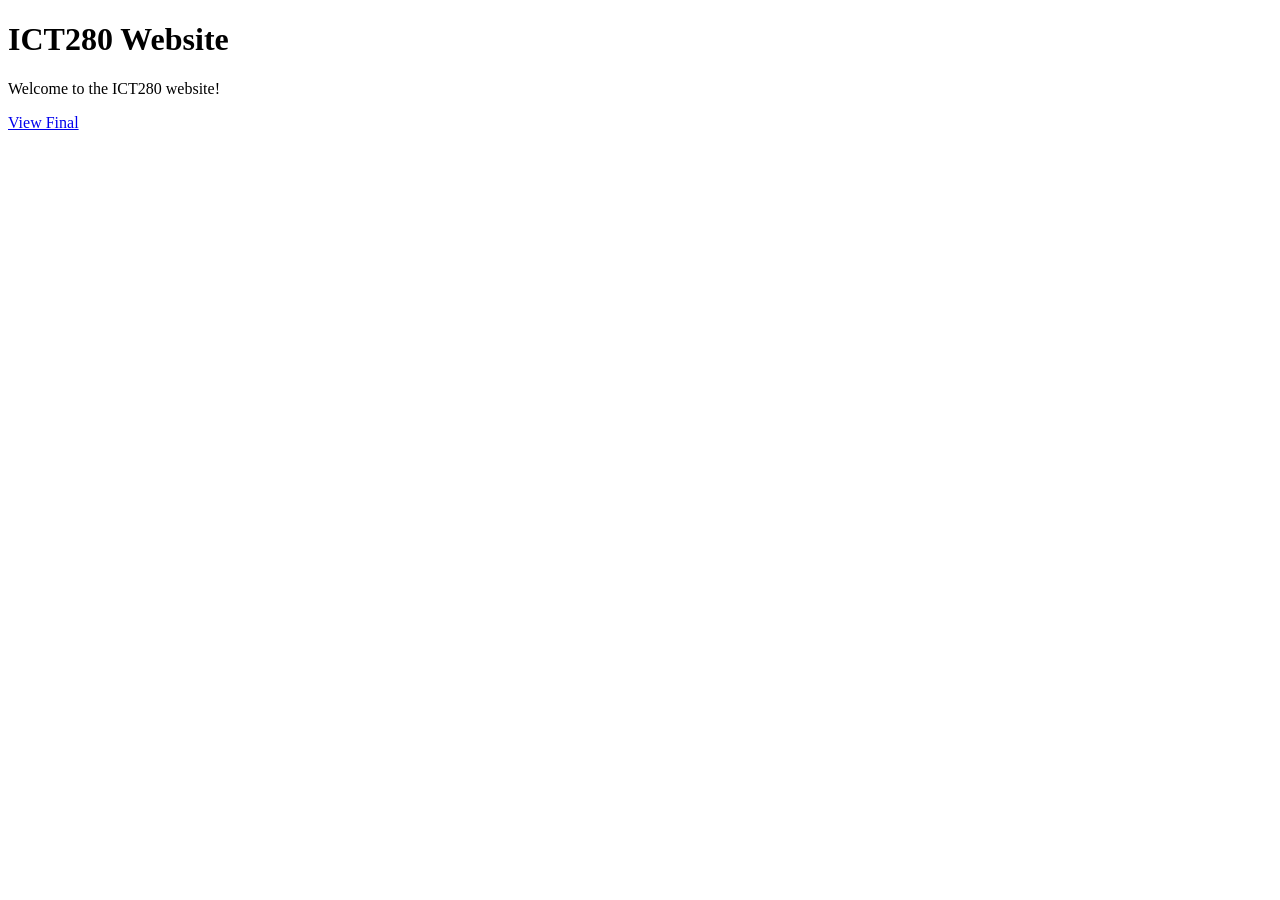
<file: index.html>
<!DOCTYPE html>

<html lang="en">
    <head>
        <title>ICT280 Home</title>
    </head>
    <body>
        <h1>ICT280 Website</h1>
        <p>Welcome to the ICT280 website!</p>
        <a href="html/Home.html">View Final</a><br>
    </body>
</html>
</file>
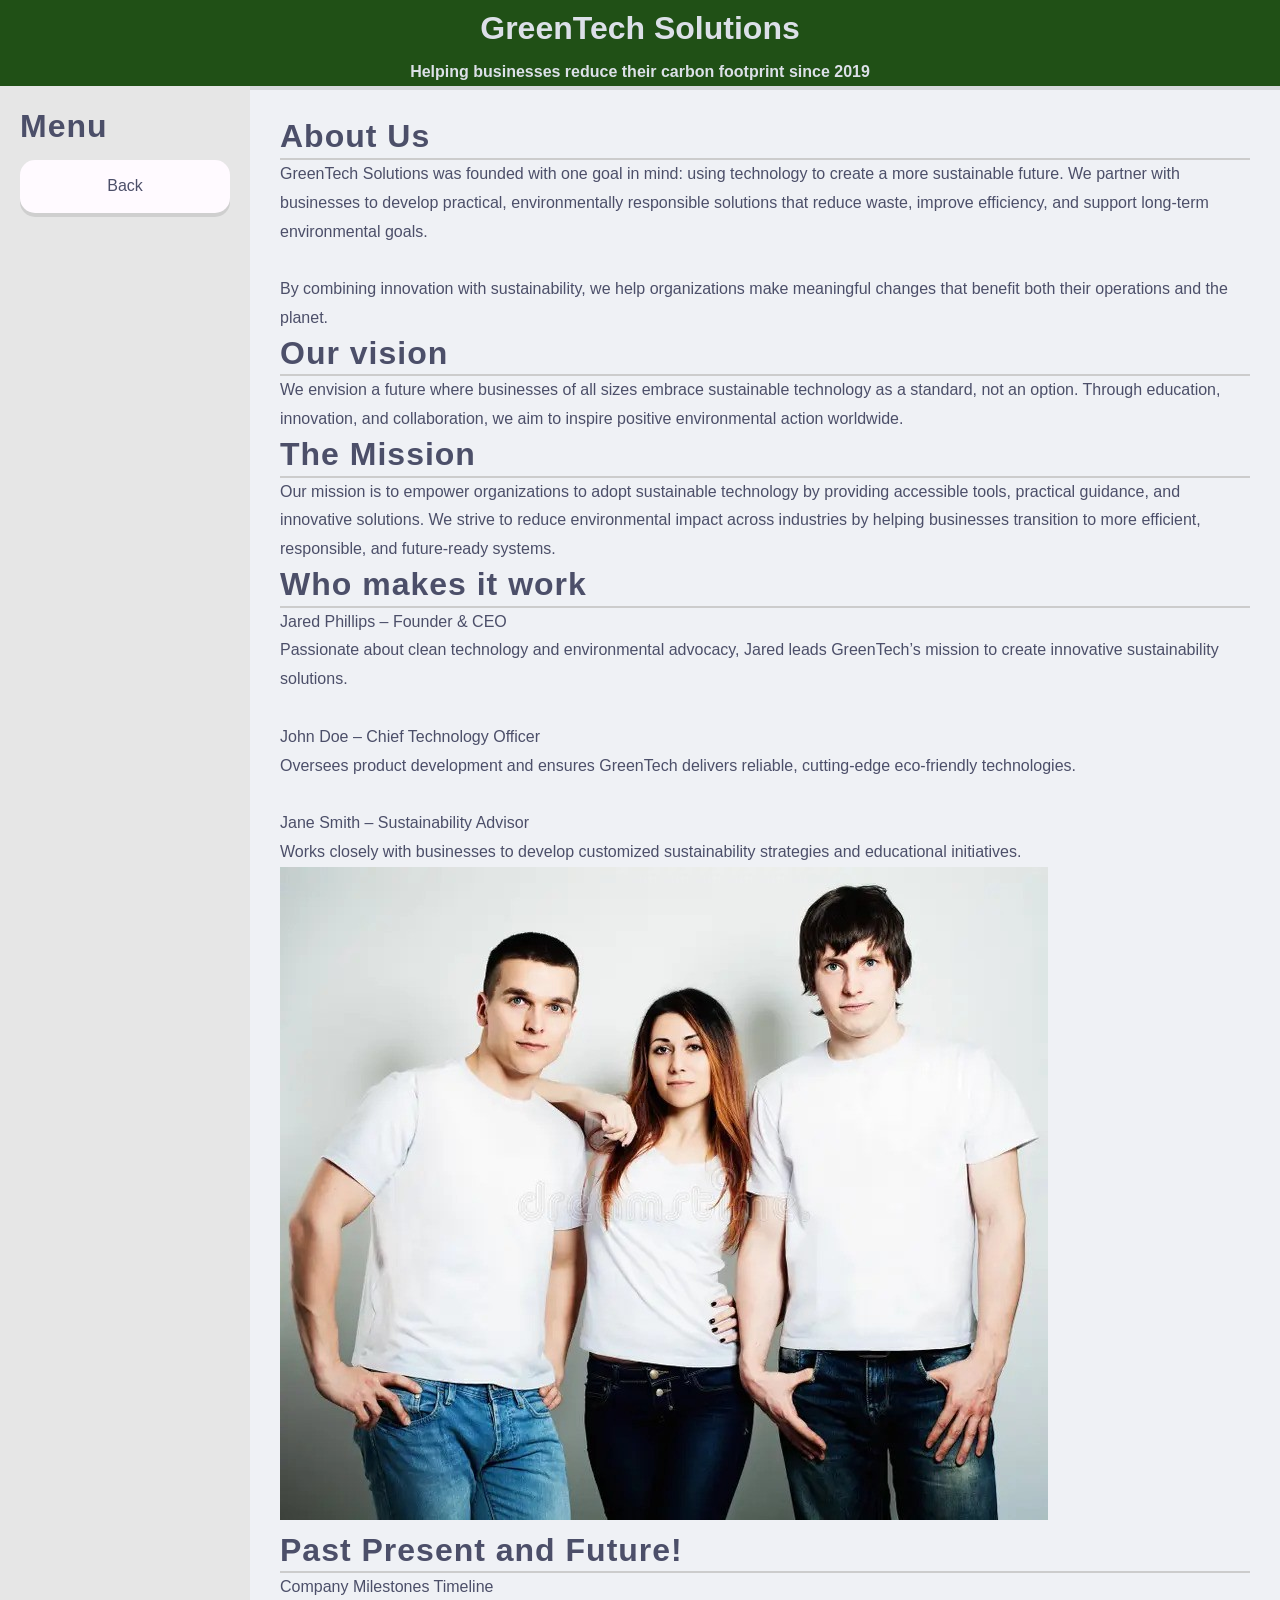
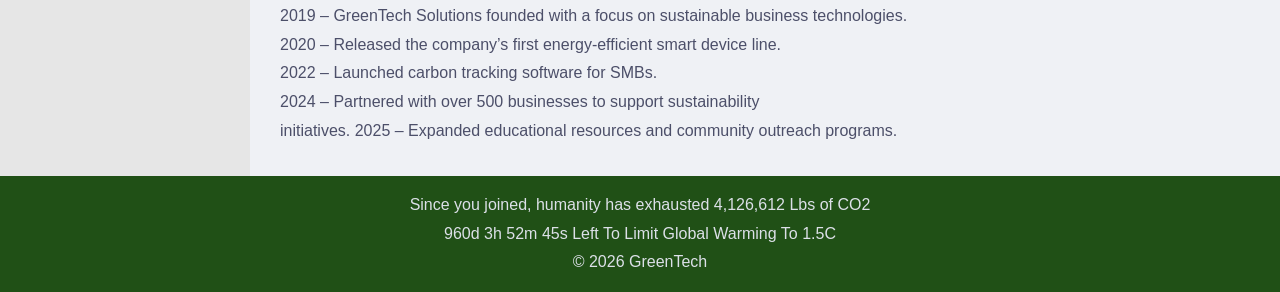
<file: html/AboutUs.html>
<!-- About Us Page:

    Share the company’s story, mission, and team.
    Include a timeline of achievements or milestones.
 -->
<!DOCTYPE html>
<html lang="en">
    <meta charset="utf-8">  
    <meta name="Author" content="Jared Phillips">
    <meta name="Date" content="05-13-2026">
    <meta name="Description" content="This is my final projects about us page made with HTML, CSS and javascript for the GreenTech Solutions client.">
<head>
    <meta name="viewport" content="width=device-width, initial-scale=1.0">
    <link rel="stylesheet" href="../css/styles.css">
    <title>Final</title>
</head>
<body>

  <header class="header">
    <h1>GreenTech Solutions</h1>
    <p>Helping businesses reduce their carbon footprint since 2019</p>
  </header>

  <div class="containerMain">

    <nav class="sidebarMain">
      <h2>Menu</h2> 

      <a href="Home.html">Back</a>
    </nav>

    <article class="articleMain">
      <h2 id="US">About Us</h2>

      <p>GreenTech Solutions was founded with one goal in mind: using technology to create a more sustainable future. We partner with businesses to develop practical, environmentally responsible solutions that reduce waste, improve efficiency, and support long-term environmental goals.<br/><br/>By combining innovation with sustainability, we help organizations make meaningful changes that benefit both their operations and the planet.</p>

      <h2 id="VISION">Our vision</h2>
      <p>We envision a future where businesses of all sizes embrace sustainable technology as a standard, not an option. Through education, innovation, and collaboration, we aim to inspire positive environmental action worldwide.</p>
      
      <h2 id="MISSION">The Mission</h2>
      <p>Our mission is to empower organizations to adopt sustainable technology by providing accessible tools, practical guidance, and innovative solutions. We strive to reduce environmental impact across industries by helping businesses transition to more efficient, responsible, and future-ready systems.</p>

      <h2 id="TEAM">Who makes it work</h2>
      <p>Jared Phillips – Founder & CEO</br>Passionate about clean technology and environmental advocacy, Jared leads GreenTech’s mission to create innovative sustainability solutions.</br></br>John Doe – Chief Technology Officer</br>Oversees product development and ensures GreenTech delivers reliable, cutting-edge eco-friendly technologies.</br></br>Jane Smith – Sustainability Advisor</br>Works closely with businesses to develop customized sustainability strategies and educational initiatives.</p>

      <img src="../images/ceocsacto.jpg" id="teamPhoto" alt="A picture with 3 people on the left, Jared Phillips the Chief Executive Officer , in the center Jane Smith the Chief Sustainability Advisor, on the right John Doe the Chief Technology Officer."></br>
      
      <h2 id="#TIMELINE">Past Present and Future!</h2>
      <p>
        Company Milestones Timeline</br>

        2019 – GreenTech Solutions founded with a focus on sustainable business technologies.</br>

        2020 – Released the company’s first energy-efficient smart device line.</br>

        2022 – Launched carbon tracking software for SMBs.</br>

        2024 – Partnered with over 500 businesses to support sustainability </br>initiatives.

        2025 – Expanded educational resources and community outreach programs.</br>
      </p>

    </article>

  </div>

  <footer>
    <div class="carbonTracker" id="carbonTracker"></div>
    <script src="../javascript/carbonTracker.js"></script>
    <div class="statusCountdown" id="statusCountdown">test</div>
    <script src="../javascript/countdown.js"></script>
    © 2026 GreenTech
  </footer>

</body>
</html>
</file>
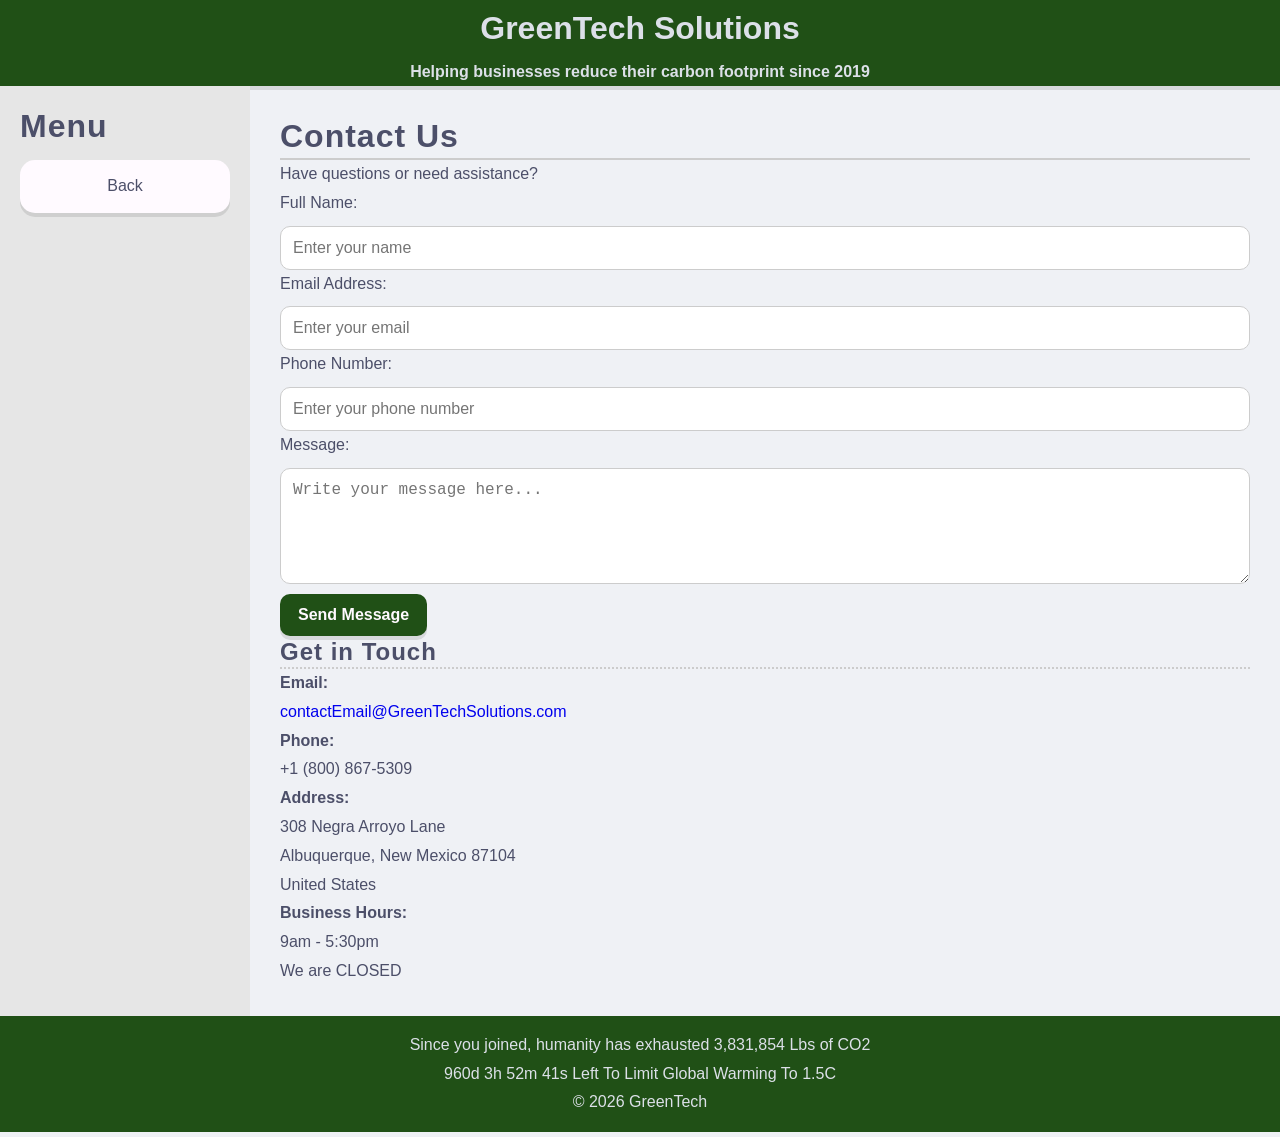
<file: html/Contact.html>
<!-- Contact Page:

    Include a contact form, company email, phone number, and physical address.
 -->
<!DOCTYPE html>
<html lang="en">
    <meta charset="utf-8">  
    <meta name="Author" content="Jared Phillips">
    <meta name="Date" content="05-13-2026">
    <meta name="Description" content="This is my final project contacts page made with HTML, CSS and javascript for the GreenTech Solutions client.">
<head>
    <meta name="viewport" content="width=device-width, initial-scale=1.0">
    <link rel="stylesheet" href="../css/styles.css">
    <title>Final</title>
</head>
<body>

  <header class="header">
    <h1>GreenTech Solutions</h1>
    <p>Helping businesses reduce their carbon footprint since 2019</p>
  </header>

  <div class="containerMain">

    <nav class="sidebarMain">
      <h2>Menu</h2> 

      <a href="Home.html">Back</a>
    </nav>

    <article class="articleMain">
      
    <section class="contactSection">
      <div class="container">
        <h2>Contact Us</h2>
        <p>
          Have questions or need assistance?
        </p>

        <div class="contactWrapper">
        <form class="contactForm" id="contactForm">
          
          <div class="formGroup">
            <label for="name">Full Name: </label>
            <input type="text" id="name" name="name" placeholder="Enter your name" required />
            <span class="error" id="nameError"></span><br/>

            <label for="email">Email Address: </label>
            <input type="email" id="email" name="email" placeholder="Enter your email" required />
            <span class="error" id="emailError"></span><br/>

            <label for="phone">Phone Number: </label>
            <input type="tel" id="phone" name="phone" placeholder="Enter your phone number" />
            <span class="error" id="phoneError"></span><br/>

            <label for="message">Message:</label>
            <textarea id="message" name="message" rows="5" cols="50" placeholder="Write your message here..." required
            ></textarea>
            <span class="error" id="messageError"></span><br/>
          </div>

          <button type="submit">Send Message</button>
        </form>

          <div class="contactInfo">
            <h3>Get in Touch</h3>

            <p>
              <strong>Email:</strong><br/>
              <a href="mailto:contactEmail@GreenTechSolutions.com">contactEmail@GreenTechSolutions.com</a>
            </p>

            <p>
              <strong>Phone:</strong><br/>
              +1 (800) 867-5309
            </p>

            <p>
              <strong>Address:</strong><br/>
              308 Negra Arroyo Lane<br/> 
              Albuquerque, New Mexico 87104<br/>
              United States
            </p>

            <p><strong>Business Hours:</strong><br/>
              9am - 5:30pm</p>
            <div id="status">Checking...</div>
            <script src="../javascript/openStatus.js"></script>

          </div>
        </div>
      </div>
    </section>
    <script src="../javascript/form.js"></script>

    </article>

  </div>

  <footer>
    <div class="carbonTracker" id="carbonTracker"></div>
    <script src="../javascript/carbonTracker.js"></script>
    <div class="statusCountdown" id="statusCountdown">test</div>
    <script src="../javascript/countdown.js"></script>
    © 2026 GreenTech
  </footer>

</body>
</html>
</file>
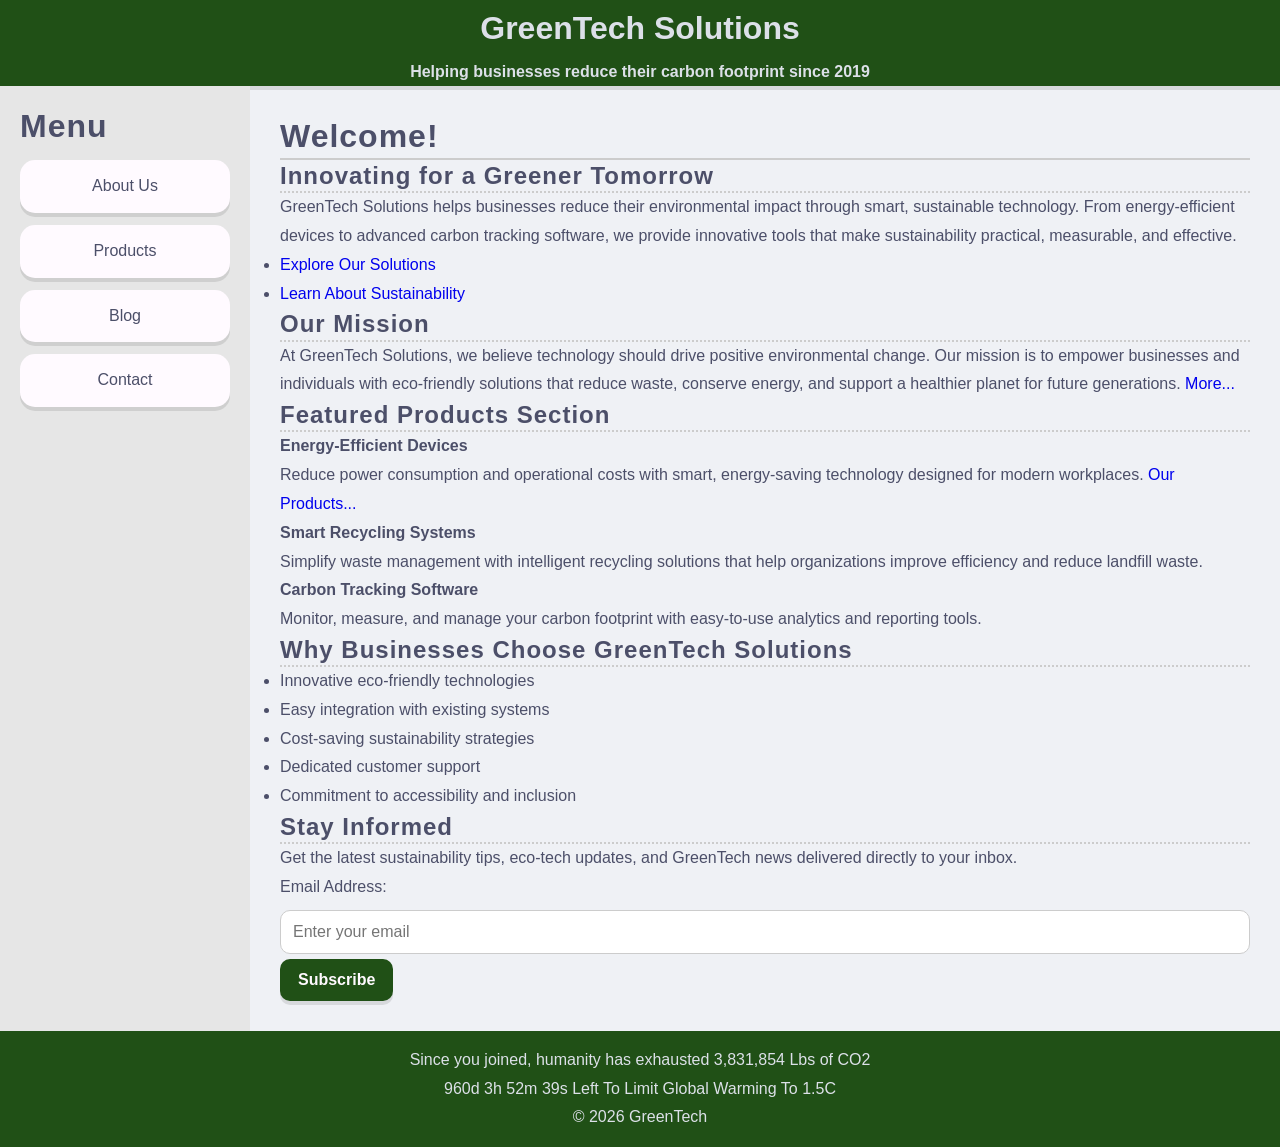
<file: html/Home.html>
<!-- Homepage:

    A visually appealing introduction to GreenTech Solutions.
    Highlight the company’s mission and key products/services.
 -->

<!DOCTYPE html>
<html lang="en">
    <meta charset="utf-8">  
    <meta name="Author" content="Jared Phillips">
    <meta name="Date" content="05-13-2026">
    <meta name="Description" content="This is my final project webpage made with HTML, CSS and javascript for the GreenTech Solutions client.">
<head>
    <meta name="viewport" content="width=device-width, initial-scale=1.0">
    <link rel="stylesheet" href="../css/styles.css">
    <title>Final</title>
</head>
<body>

  <header class="header">
    <h1>GreenTech Solutions</h1>
    <p>Helping businesses reduce their carbon footprint since 2019</p>
  </header>

  <div class="containerMain">

    <nav class="sidebarMain">
      <h2>Menu</h2> 

      <a href="AboutUs.html">About Us</a>
      <a href="Products.html">Products</a>
      <a href="Resources.html">Blog</a>
      <a href="Contact.html">Contact</a>
    </nav>

    <article class="articleMain">
      <h2>Welcome!</h2>

      <h3>Innovating for a Greener Tomorrow</h3> 
      <p>GreenTech Solutions helps businesses reduce their environmental impact through smart, sustainable technology. From energy-efficient devices to advanced carbon tracking software, we provide innovative tools that make sustainability practical, measurable, and effective.</p>
      <ul>
        <li><a href="Products.html">Explore Our Solutions</a></li>
        <li><a href="Resources.html">Learn About Sustainability</a></li>
      </ul>

      <h3>Our Mission</h3>
      <p>At GreenTech Solutions, we believe technology should drive positive environmental change. Our mission is to empower businesses and individuals with eco-friendly solutions that reduce waste, conserve energy, and support a healthier planet for future generations.<a href="AboutUs.html#US"> More...</a></p>
    
      <h3>Featured Products Section</h3>
      <h4>Energy-Efficient Devices</h4>
      <p>Reduce power consumption and operational costs with smart, energy-saving technology designed for modern workplaces.<a href="Products.html"> Our Products...</a></p>

      <h4>Smart Recycling Systems</h4>
      <p>Simplify waste management with intelligent recycling solutions that help organizations improve efficiency and reduce landfill waste.</p>

      <h4>Carbon Tracking Software</h4>
      <p>Monitor, measure, and manage your carbon footprint with easy-to-use analytics and reporting tools.</p>

      <h3>Why Businesses Choose GreenTech Solutions</h3>
      <ul>
        <li>Innovative eco-friendly technologies</li>
        <li>Easy integration with existing systems</li>
        <li>Cost-saving sustainability strategies</li>
        <li>Dedicated customer support</li>
        <li>Commitment to accessibility and inclusion</li>
      </ul>

      <h3>Stay Informed</h3>
      <p>Get the latest sustainability tips, eco-tech updates, and GreenTech news delivered directly to your inbox.</p>
      <label for="email">Email Address: </label>
      <form class="contactForm" id="contactForm">
        <input type="email" id="email" name="email" placeholder="Enter your email" required />
        <span class="error" id="emailError"></span><br/>
        <button type="submit" class="subscribeBtn">Subscribe</button>
      </form>
      <script src="../javascript/subscribe.js"></script>
    </article>

  </div>

  <footer>
    <div class="carbonTracker" id="carbonTracker"></div>
    <script src="../javascript/carbonTracker.js"></script>
    <div class="statusCountdown" id="statusCountdown">test</div>
    <script src="../javascript/countdown.js"></script>
    © 2026 GreenTech
  </footer>

</body>
</html>
</file>
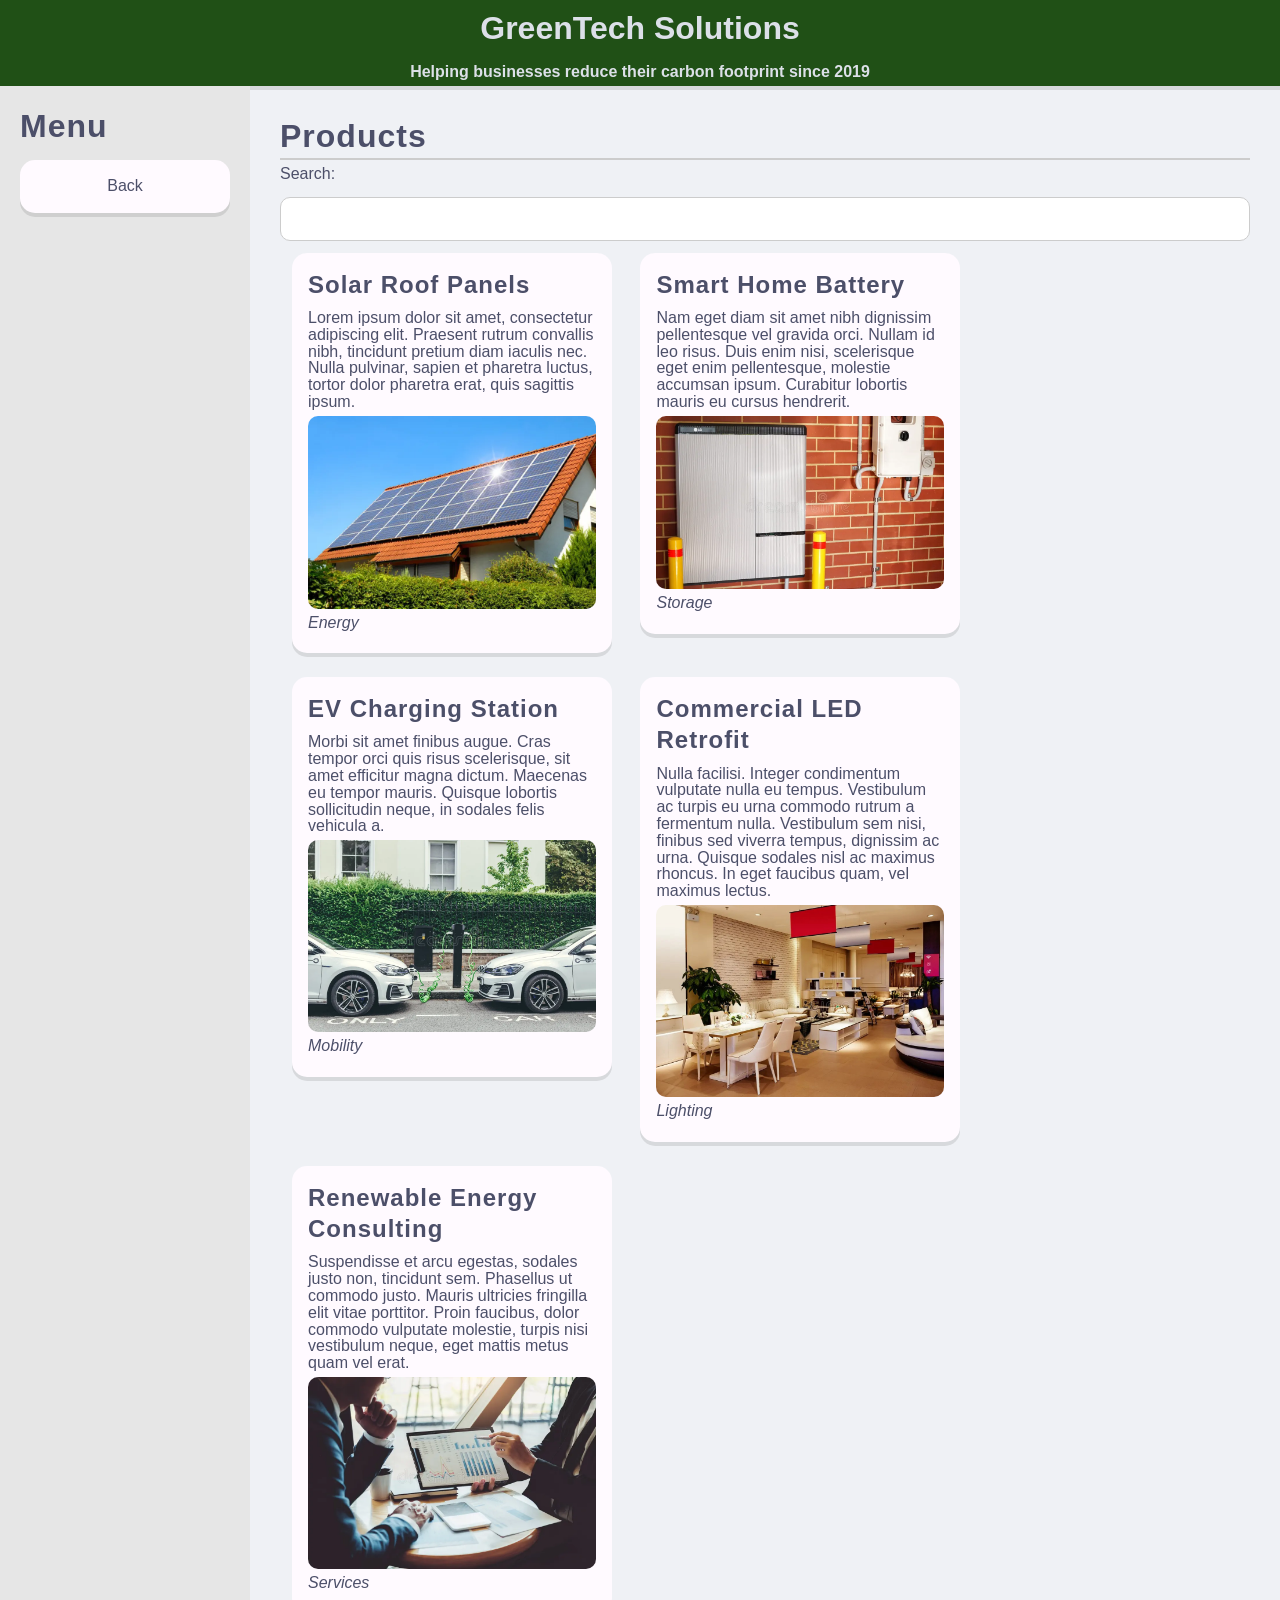
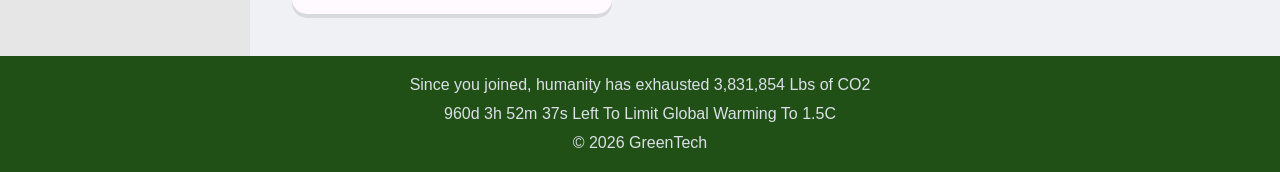
<file: html/Products.html>
<!-- Products/Services Page:

    Showcase GreenTech’s offerings with detailed descriptions and images.
    Include a filter or search feature for easy navigation.
 -->
<!DOCTYPE html>
<html lang="en">
    <meta charset="utf-8">  
    <meta name="Author" content="Jared Phillips">
    <meta name="Date" content="05-13-2026">
    <meta name="Description" content="This is my final project products page made with HTML, CSS and javascript for the GreenTech Solutions client.">
<head>
    <meta name="viewport" content="width=device-width, initial-scale=1.0">
    <link rel="stylesheet" href="../css/styles.css">
    <title>Final</title>
</head>
<body>

  <header class="header">
    <h1>GreenTech Solutions</h1>
    <p>Helping businesses reduce their carbon footprint since 2019</p>
  </header>

  <div class="containerMain">

    <nav class="sidebarMain">
      <h2>Menu</h2> 

      <a href="Home.html">Back</a>
    </nav>

    <article class="articleMain">
      <main>
        <h2>Products</h2>
        <label for="searchInput">Search:</label>
        <input type="text" id="searchInput"/>
        <div class="productList" id="productList"></div>
        <script src="../javascript/products.js"></script>
      </main>
    </article>

  </div>

  <footer>
    <div class="carbonTracker" id="carbonTracker"></div>
    <script src="../javascript/carbonTracker.js"></script>
    <div class="statusCountdown" id="statusCountdown">test</div>
    <script src="../javascript/countdown.js"></script>
    © 2026 GreenTech
  </footer>

</body>
</html>
</file>
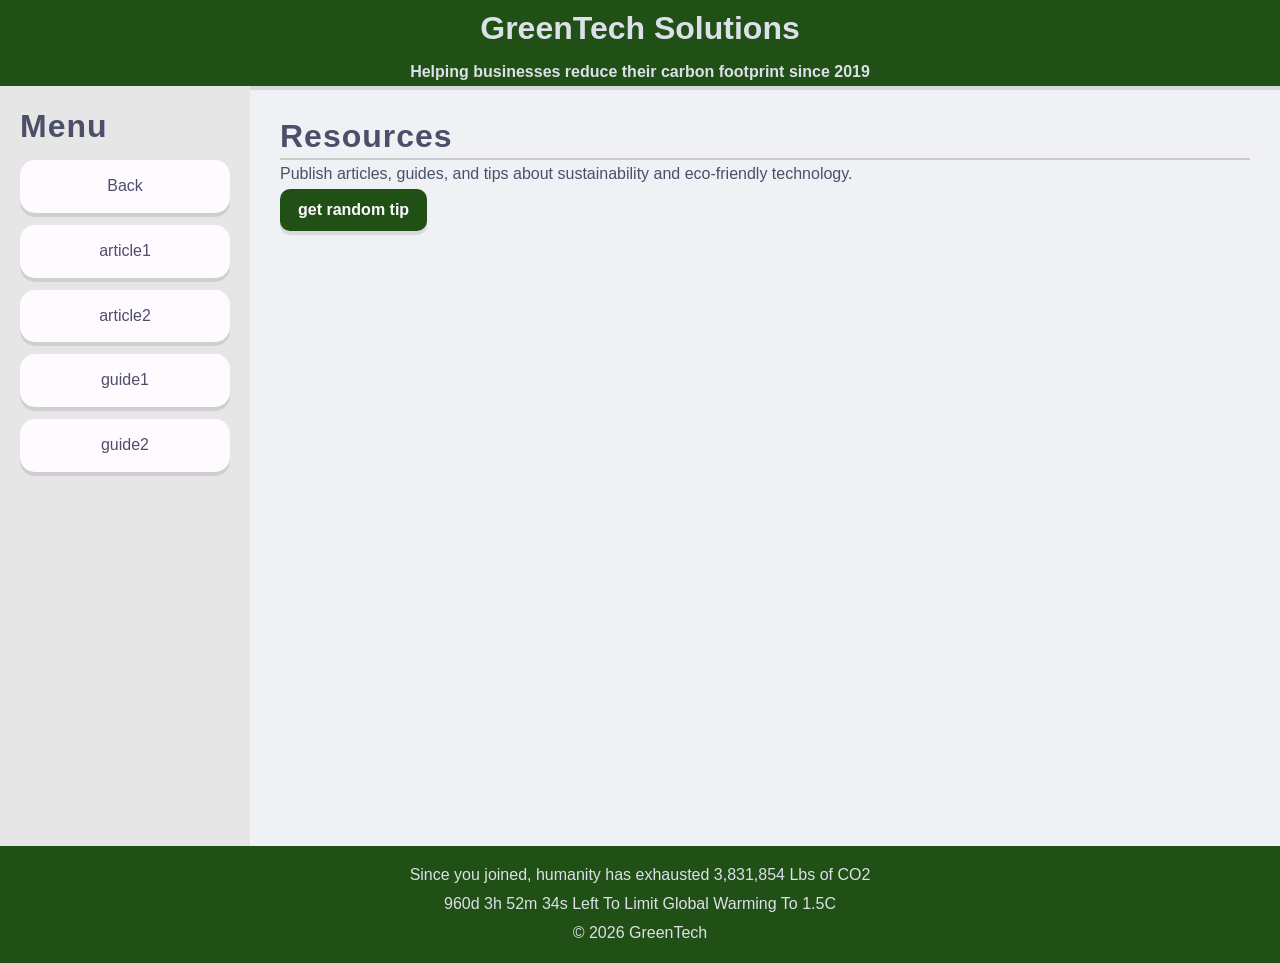
<file: html/Resources.html>
<!-- Blog/Resources Page:

    Publish articles, guides, and tips about sustainability and eco-friendly technology.
 -->
<!DOCTYPE html>
<html lang="en">
    <meta charset="utf-8">  
    <meta name="Author" content="Jared Phillips">
    <meta name="Date" content="05-13-2026">
    <meta name="Description" content="This is my final project resources page made with HTML, CSS and javascript for the GreenTech Solutions client.">
<head>
    <meta name="viewport" content="width=device-width, initial-scale=1.0">
    <link rel="stylesheet" href="../css/styles.css">
    <title>Final</title>
</head>
<body>

  <header class="header">
    <h1>GreenTech Solutions</h1>
    <p>Helping businesses reduce their carbon footprint since 2019</p>
  </header>

  <div class="containerMain">

    <nav class="sidebarMain">
      <h2>Menu</h2> 

      <a href="Home.html">Back</a>
      <a href="Resources/article1.html">article1</a>
      <a href="Resources/article2.html">article2</a>
      <a href="Resources/guide.html">guide1</a>
      <a href="Resources/guide2.html">guide2</a>
    </nav>

    <article class="articleMain">
      <h2>Resources</h2>

      <p>Publish articles, guides, and tips about sustainability and eco-friendly technology.</p>
      <div>
        <button id="tipsBtn">get random tip</button>
        <div class="keyTips" id="key"></div>
        <div class="valueTips" id="value"></div>
        <script src="../javascript/tips.js"></script>
      </div>
    </article>

  </div>

  <footer>
    <div class="carbonTracker" id="carbonTracker"></div>
    <script src="../javascript/carbonTracker.js"></script>
    <div class="statusCountdown" id="statusCountdown">test</div>
    <script src="../javascript/countdown.js"></script>
    © 2026 GreenTech
  </footer>

</body>
</html>
</file>
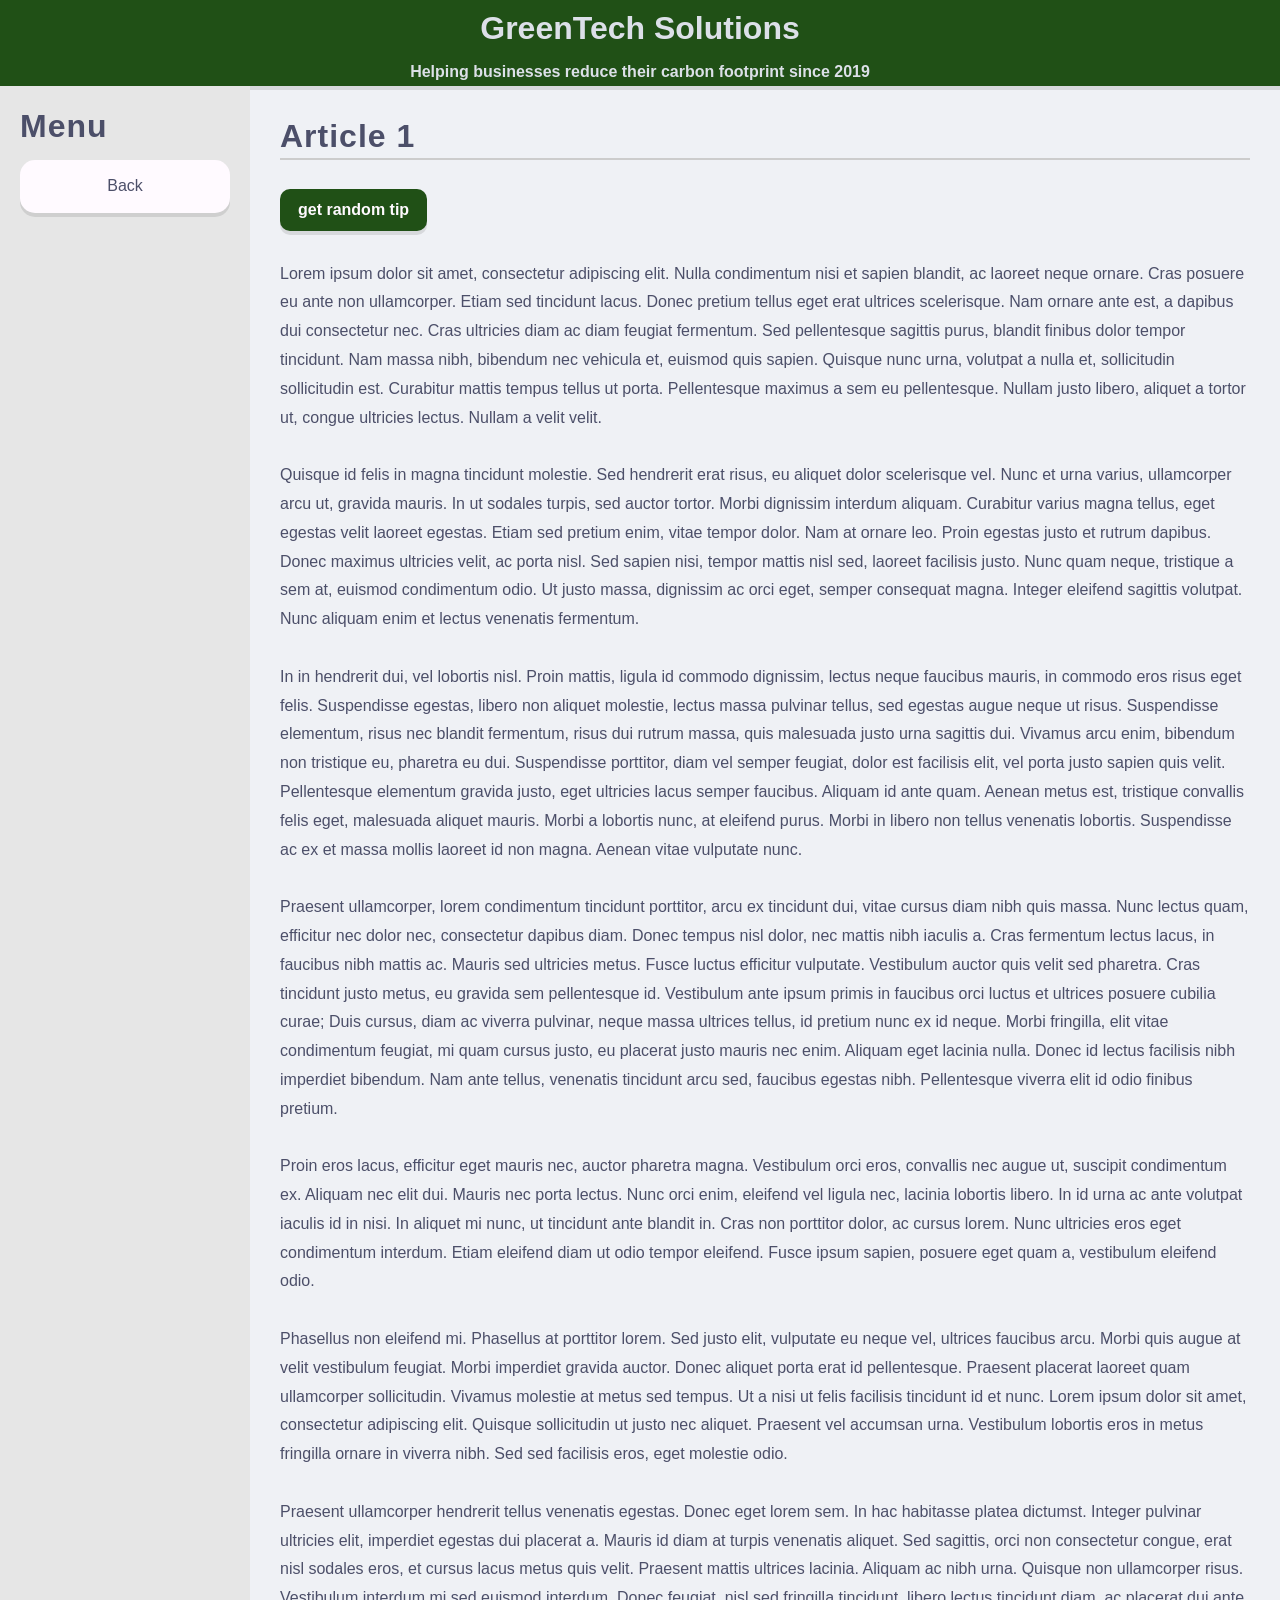
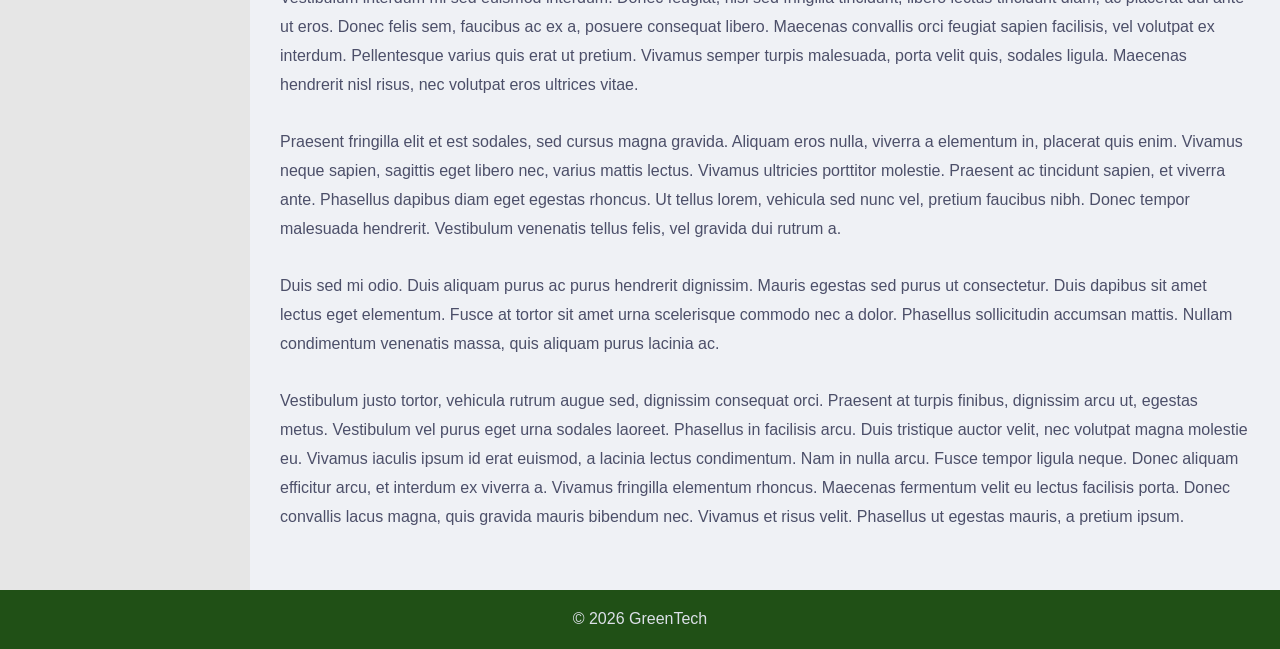
<file: html/Resources/article1.html>
<!DOCTYPE html>
<html lang="en">
    <meta charset="utf-8">  
    <meta name="Author" content="Jared Phillips">
    <meta name="Date" content="05-13-2026">
    <meta name="Description" content="This is my final project resources page made with HTML, CSS and javascript for the GreenTech Solutions client.">
<head>
    <link rel="stylesheet" href="../../css/styles.css">
    <title>Final</title>
</head>
<body>

  <div class="header">
    <h1>GreenTech Solutions</h1>
    <p>Helping businesses reduce their carbon footprint since 2019</p>
  </div>

  <div class="containerMain">

    <div class="sidebarMain">
      <h2>Menu</h2> 

      <a href="../Resources.html">Back</a>

    </div>

    <article class="articleMain">
      <h2>Article 1</h2></br>      
      <div>
        <button id="tipsBtn">get random tip</button>
        <div class="keyTips" id="key"></div>
        <div class="valueTips" id="value"></div>
        <script src="../../javascript/tips.js"></script>
      </div></br>
      <p> Lorem ipsum dolor sit amet, consectetur adipiscing elit. Nulla condimentum nisi et sapien blandit, ac laoreet neque ornare. Cras posuere eu ante non ullamcorper. Etiam sed tincidunt lacus. Donec pretium tellus eget erat ultrices scelerisque. Nam ornare ante est, a dapibus dui consectetur nec. Cras ultricies diam ac diam feugiat fermentum. Sed pellentesque sagittis purus, blandit finibus dolor tempor tincidunt. Nam massa nibh, bibendum nec vehicula et, euismod quis sapien. Quisque nunc urna, volutpat a nulla et, sollicitudin sollicitudin est. Curabitur mattis tempus tellus ut porta. Pellentesque maximus a sem eu pellentesque. Nullam justo libero, aliquet a tortor ut, congue ultricies lectus. Nullam a velit velit.</p></br>

      <p>Quisque id felis in magna tincidunt molestie. Sed hendrerit erat risus, eu aliquet dolor scelerisque vel. Nunc et urna varius, ullamcorper arcu ut, gravida mauris. In ut sodales turpis, sed auctor tortor. Morbi dignissim interdum aliquam. Curabitur varius magna tellus, eget egestas velit laoreet egestas. Etiam sed pretium enim, vitae tempor dolor. Nam at ornare leo. Proin egestas justo et rutrum dapibus. Donec maximus ultricies velit, ac porta nisl. Sed sapien nisi, tempor mattis nisl sed, laoreet facilisis justo. Nunc quam neque, tristique a sem at, euismod condimentum odio. Ut justo massa, dignissim ac orci eget, semper consequat magna. Integer eleifend sagittis volutpat. Nunc aliquam enim et lectus venenatis fermentum.</p></br>

      <p>In in hendrerit dui, vel lobortis nisl. Proin mattis, ligula id commodo dignissim, lectus neque faucibus mauris, in commodo eros risus eget felis. Suspendisse egestas, libero non aliquet molestie, lectus massa pulvinar tellus, sed egestas augue neque ut risus. Suspendisse elementum, risus nec blandit fermentum, risus dui rutrum massa, quis malesuada justo urna sagittis dui. Vivamus arcu enim, bibendum non tristique eu, pharetra eu dui. Suspendisse porttitor, diam vel semper feugiat, dolor est facilisis elit, vel porta justo sapien quis velit. Pellentesque elementum gravida justo, eget ultricies lacus semper faucibus. Aliquam id ante quam. Aenean metus est, tristique convallis felis eget, malesuada aliquet mauris. Morbi a lobortis nunc, at eleifend purus. Morbi in libero non tellus venenatis lobortis. Suspendisse ac ex et massa mollis laoreet id non magna. Aenean vitae vulputate nunc.</p></br>

      <p>Praesent ullamcorper, lorem condimentum tincidunt porttitor, arcu ex tincidunt dui, vitae cursus diam nibh quis massa. Nunc lectus quam, efficitur nec dolor nec, consectetur dapibus diam. Donec tempus nisl dolor, nec mattis nibh iaculis a. Cras fermentum lectus lacus, in faucibus nibh mattis ac. Mauris sed ultricies metus. Fusce luctus efficitur vulputate. Vestibulum auctor quis velit sed pharetra. Cras tincidunt justo metus, eu gravida sem pellentesque id. Vestibulum ante ipsum primis in faucibus orci luctus et ultrices posuere cubilia curae; Duis cursus, diam ac viverra pulvinar, neque massa ultrices tellus, id pretium nunc ex id neque. Morbi fringilla, elit vitae condimentum feugiat, mi quam cursus justo, eu placerat justo mauris nec enim. Aliquam eget lacinia nulla. Donec id lectus facilisis nibh imperdiet bibendum. Nam ante tellus, venenatis tincidunt arcu sed, faucibus egestas nibh. Pellentesque viverra elit id odio finibus pretium.</p></br>

      <p>Proin eros lacus, efficitur eget mauris nec, auctor pharetra magna. Vestibulum orci eros, convallis nec augue ut, suscipit condimentum ex. Aliquam nec elit dui. Mauris nec porta lectus. Nunc orci enim, eleifend vel ligula nec, lacinia lobortis libero. In id urna ac ante volutpat iaculis id in nisi. In aliquet mi nunc, ut tincidunt ante blandit in. Cras non porttitor dolor, ac cursus lorem. Nunc ultricies eros eget condimentum interdum. Etiam eleifend diam ut odio tempor eleifend. Fusce ipsum sapien, posuere eget quam a, vestibulum eleifend odio.</p></br>

      <p>Phasellus non eleifend mi. Phasellus at porttitor lorem. Sed justo elit, vulputate eu neque vel, ultrices faucibus arcu. Morbi quis augue at velit vestibulum feugiat. Morbi imperdiet gravida auctor. Donec aliquet porta erat id pellentesque. Praesent placerat laoreet quam ullamcorper sollicitudin. Vivamus molestie at metus sed tempus. Ut a nisi ut felis facilisis tincidunt id et nunc. Lorem ipsum dolor sit amet, consectetur adipiscing elit. Quisque sollicitudin ut justo nec aliquet. Praesent vel accumsan urna. Vestibulum lobortis eros in metus fringilla ornare in viverra nibh. Sed sed facilisis eros, eget molestie odio.</p></br>

      <p>Praesent ullamcorper hendrerit tellus venenatis egestas. Donec eget lorem sem. In hac habitasse platea dictumst. Integer pulvinar ultricies elit, imperdiet egestas dui placerat a. Mauris id diam at turpis venenatis aliquet. Sed sagittis, orci non consectetur congue, erat nisl sodales eros, et cursus lacus metus quis velit. Praesent mattis ultrices lacinia. Aliquam ac nibh urna. Quisque non ullamcorper risus. Vestibulum interdum mi sed euismod interdum. Donec feugiat, nisl sed fringilla tincidunt, libero lectus tincidunt diam, ac placerat dui ante ut eros. Donec felis sem, faucibus ac ex a, posuere consequat libero. Maecenas convallis orci feugiat sapien facilisis, vel volutpat ex interdum. Pellentesque varius quis erat ut pretium. Vivamus semper turpis malesuada, porta velit quis, sodales ligula. Maecenas hendrerit nisl risus, nec volutpat eros ultrices vitae.</p></br>

      <p>Praesent fringilla elit et est sodales, sed cursus magna gravida. Aliquam eros nulla, viverra a elementum in, placerat quis enim. Vivamus neque sapien, sagittis eget libero nec, varius mattis lectus. Vivamus ultricies porttitor molestie. Praesent ac tincidunt sapien, et viverra ante. Phasellus dapibus diam eget egestas rhoncus. Ut tellus lorem, vehicula sed nunc vel, pretium faucibus nibh. Donec tempor malesuada hendrerit. Vestibulum venenatis tellus felis, vel gravida dui rutrum a.</p></br>

      <p>Duis sed mi odio. Duis aliquam purus ac purus hendrerit dignissim. Mauris egestas sed purus ut consectetur. Duis dapibus sit amet lectus eget elementum. Fusce at tortor sit amet urna scelerisque commodo nec a dolor. Phasellus sollicitudin accumsan mattis. Nullam condimentum venenatis massa, quis aliquam purus lacinia ac.</p></br>

      <p>Vestibulum justo tortor, vehicula rutrum augue sed, dignissim consequat orci. Praesent at turpis finibus, dignissim arcu ut, egestas metus. Vestibulum vel purus eget urna sodales laoreet. Phasellus in facilisis arcu. Duis tristique auctor velit, nec volutpat magna molestie eu. Vivamus iaculis ipsum id erat euismod, a lacinia lectus condimentum. Nam in nulla arcu. Fusce tempor ligula neque. Donec aliquam efficitur arcu, et interdum ex viverra a. Vivamus fringilla elementum rhoncus. Maecenas fermentum velit eu lectus facilisis porta. Donec convallis lacus magna, quis gravida mauris bibendum nec. Vivamus et risus velit. Phasellus ut egestas mauris, a pretium ipsum. </p></br>

    </article>

  </div>

  <footer>
    © 2026 GreenTech
  </footer>

</body>
</html>
</file>
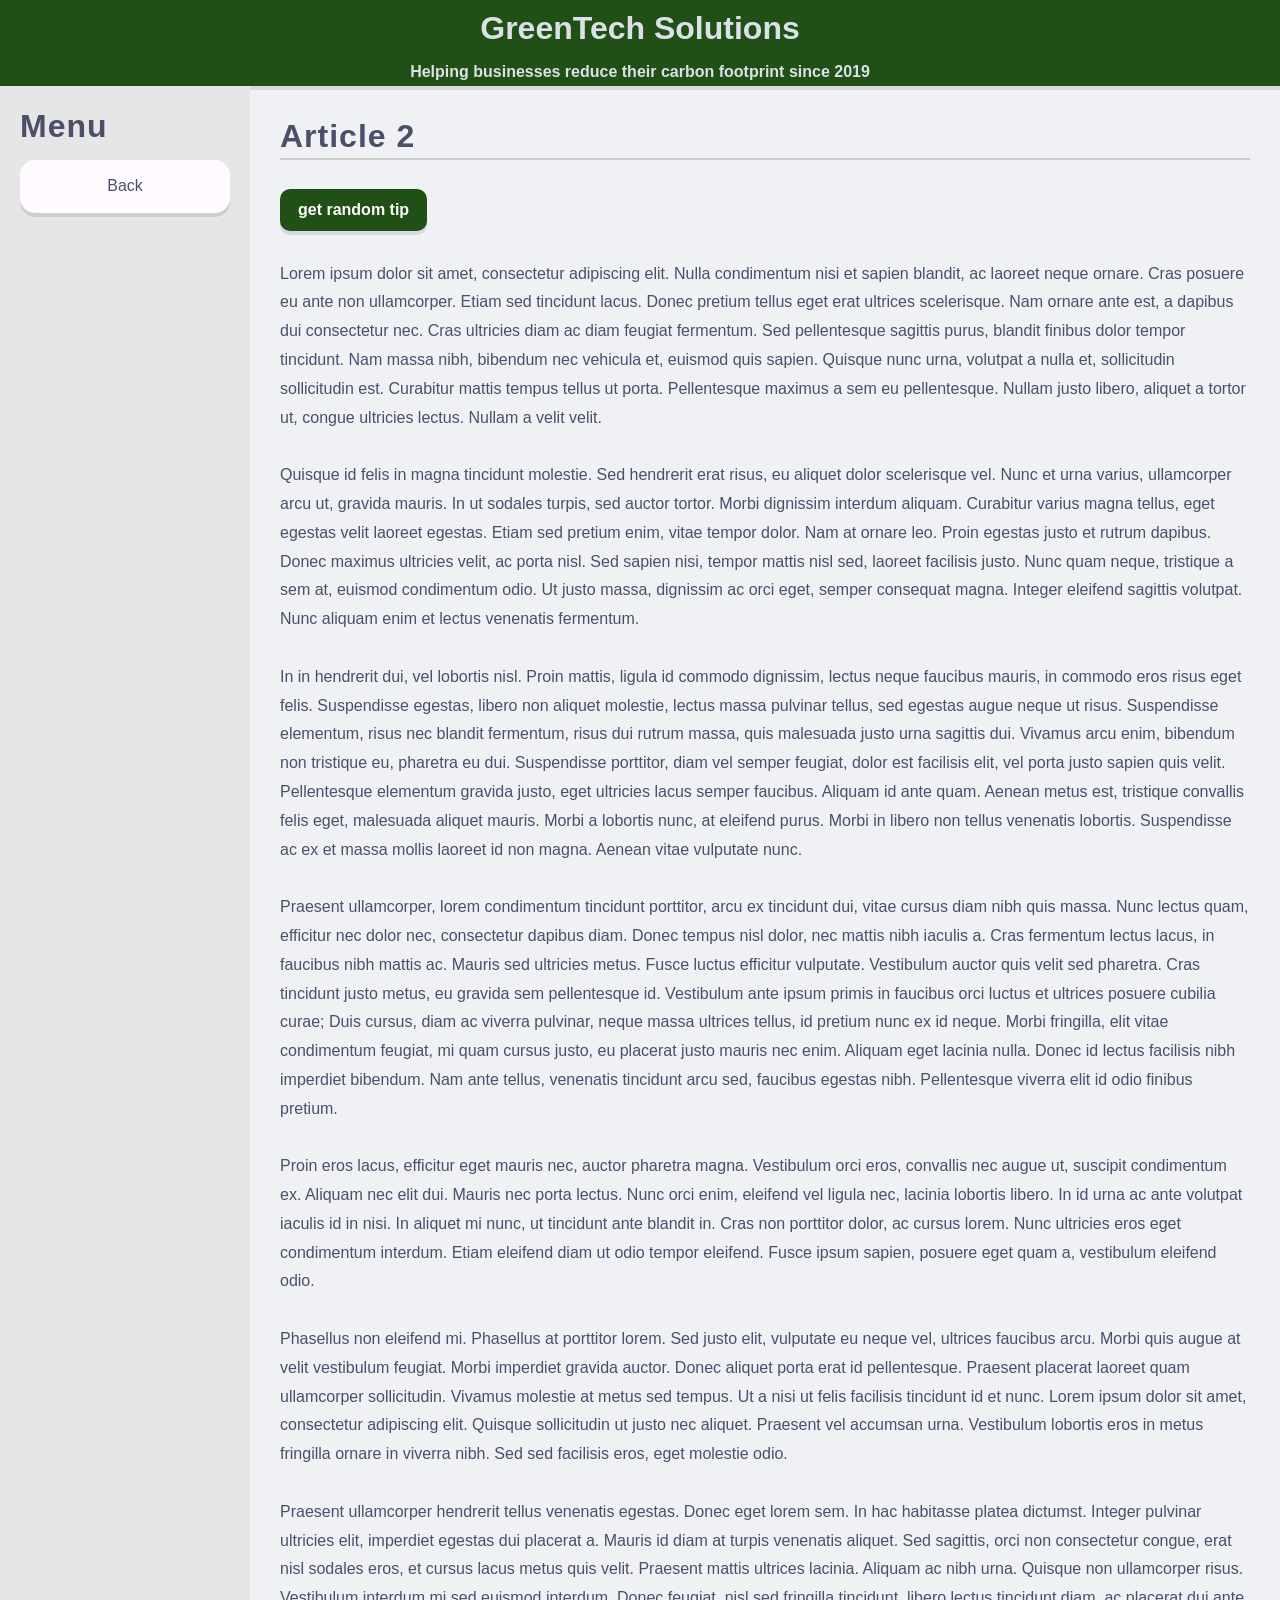
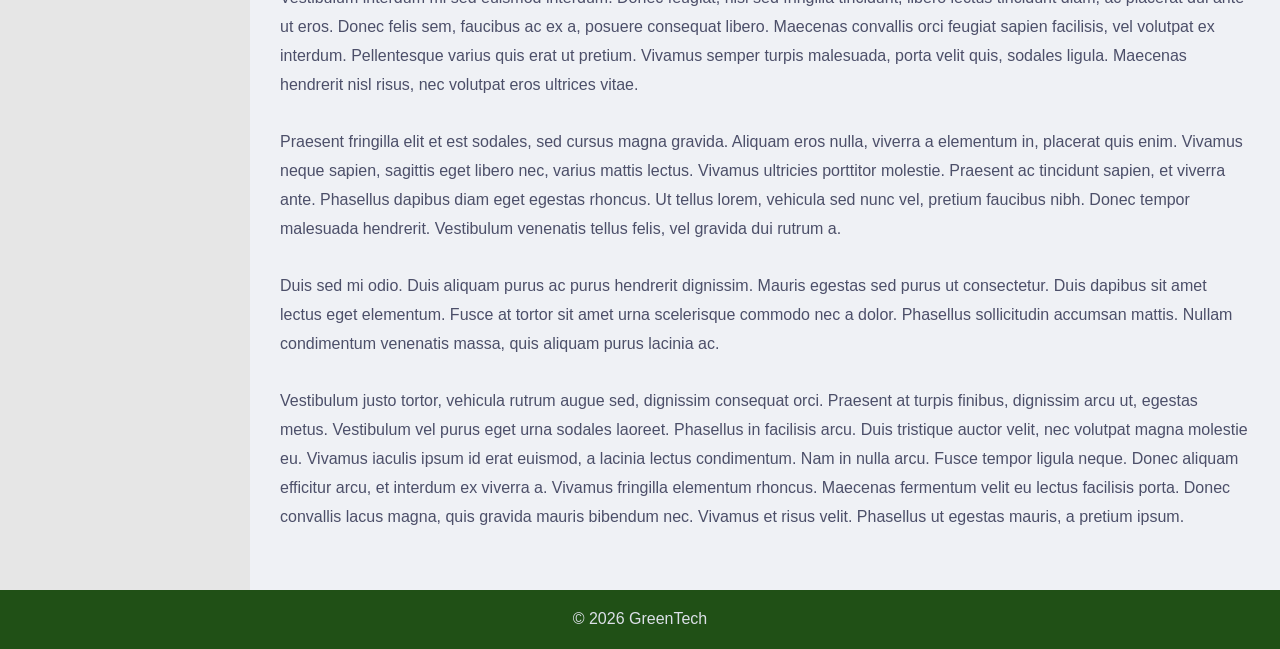
<file: html/Resources/article2.html>
<!DOCTYPE html>
<html lang="en">
    <meta charset="utf-8">  
    <meta name="Author" content="Jared Phillips">
    <meta name="Date" content="05-13-2026">
    <meta name="Description" content="This is my final project resources page made with HTML, CSS and javascript for the GreenTech Solutions client.">
<head>
    <link rel="stylesheet" href="../../css/styles.css">
    <title>Final</title>
</head>
<body>

  <div class="header">
    <h1>GreenTech Solutions</h1>
    <p>Helping businesses reduce their carbon footprint since 2019</p>
  </div>

  <div class="containerMain">

    <div class="sidebarMain">
      <h2>Menu</h2> 

      <a href="../Resources.html">Back</a>

    </div>

    <article class="articleMain">
      <h2>Article 2</h2></br>
      <div>
        <button id="tipsBtn">get random tip</button>
        <div class="keyTips" id="key"></div>
        <div class="valueTips" id="value"></div>
        <script src="../../javascript/tips.js"></script>
      </div></br>
      <p> Lorem ipsum dolor sit amet, consectetur adipiscing elit. Nulla condimentum nisi et sapien blandit, ac laoreet neque ornare. Cras posuere eu ante non ullamcorper. Etiam sed tincidunt lacus. Donec pretium tellus eget erat ultrices scelerisque. Nam ornare ante est, a dapibus dui consectetur nec. Cras ultricies diam ac diam feugiat fermentum. Sed pellentesque sagittis purus, blandit finibus dolor tempor tincidunt. Nam massa nibh, bibendum nec vehicula et, euismod quis sapien. Quisque nunc urna, volutpat a nulla et, sollicitudin sollicitudin est. Curabitur mattis tempus tellus ut porta. Pellentesque maximus a sem eu pellentesque. Nullam justo libero, aliquet a tortor ut, congue ultricies lectus. Nullam a velit velit.</p></br>

      <p>Quisque id felis in magna tincidunt molestie. Sed hendrerit erat risus, eu aliquet dolor scelerisque vel. Nunc et urna varius, ullamcorper arcu ut, gravida mauris. In ut sodales turpis, sed auctor tortor. Morbi dignissim interdum aliquam. Curabitur varius magna tellus, eget egestas velit laoreet egestas. Etiam sed pretium enim, vitae tempor dolor. Nam at ornare leo. Proin egestas justo et rutrum dapibus. Donec maximus ultricies velit, ac porta nisl. Sed sapien nisi, tempor mattis nisl sed, laoreet facilisis justo. Nunc quam neque, tristique a sem at, euismod condimentum odio. Ut justo massa, dignissim ac orci eget, semper consequat magna. Integer eleifend sagittis volutpat. Nunc aliquam enim et lectus venenatis fermentum.</p></br>

      <p>In in hendrerit dui, vel lobortis nisl. Proin mattis, ligula id commodo dignissim, lectus neque faucibus mauris, in commodo eros risus eget felis. Suspendisse egestas, libero non aliquet molestie, lectus massa pulvinar tellus, sed egestas augue neque ut risus. Suspendisse elementum, risus nec blandit fermentum, risus dui rutrum massa, quis malesuada justo urna sagittis dui. Vivamus arcu enim, bibendum non tristique eu, pharetra eu dui. Suspendisse porttitor, diam vel semper feugiat, dolor est facilisis elit, vel porta justo sapien quis velit. Pellentesque elementum gravida justo, eget ultricies lacus semper faucibus. Aliquam id ante quam. Aenean metus est, tristique convallis felis eget, malesuada aliquet mauris. Morbi a lobortis nunc, at eleifend purus. Morbi in libero non tellus venenatis lobortis. Suspendisse ac ex et massa mollis laoreet id non magna. Aenean vitae vulputate nunc.</p></br>

      <p>Praesent ullamcorper, lorem condimentum tincidunt porttitor, arcu ex tincidunt dui, vitae cursus diam nibh quis massa. Nunc lectus quam, efficitur nec dolor nec, consectetur dapibus diam. Donec tempus nisl dolor, nec mattis nibh iaculis a. Cras fermentum lectus lacus, in faucibus nibh mattis ac. Mauris sed ultricies metus. Fusce luctus efficitur vulputate. Vestibulum auctor quis velit sed pharetra. Cras tincidunt justo metus, eu gravida sem pellentesque id. Vestibulum ante ipsum primis in faucibus orci luctus et ultrices posuere cubilia curae; Duis cursus, diam ac viverra pulvinar, neque massa ultrices tellus, id pretium nunc ex id neque. Morbi fringilla, elit vitae condimentum feugiat, mi quam cursus justo, eu placerat justo mauris nec enim. Aliquam eget lacinia nulla. Donec id lectus facilisis nibh imperdiet bibendum. Nam ante tellus, venenatis tincidunt arcu sed, faucibus egestas nibh. Pellentesque viverra elit id odio finibus pretium.</p></br>

      <p>Proin eros lacus, efficitur eget mauris nec, auctor pharetra magna. Vestibulum orci eros, convallis nec augue ut, suscipit condimentum ex. Aliquam nec elit dui. Mauris nec porta lectus. Nunc orci enim, eleifend vel ligula nec, lacinia lobortis libero. In id urna ac ante volutpat iaculis id in nisi. In aliquet mi nunc, ut tincidunt ante blandit in. Cras non porttitor dolor, ac cursus lorem. Nunc ultricies eros eget condimentum interdum. Etiam eleifend diam ut odio tempor eleifend. Fusce ipsum sapien, posuere eget quam a, vestibulum eleifend odio.</p></br>

      <p>Phasellus non eleifend mi. Phasellus at porttitor lorem. Sed justo elit, vulputate eu neque vel, ultrices faucibus arcu. Morbi quis augue at velit vestibulum feugiat. Morbi imperdiet gravida auctor. Donec aliquet porta erat id pellentesque. Praesent placerat laoreet quam ullamcorper sollicitudin. Vivamus molestie at metus sed tempus. Ut a nisi ut felis facilisis tincidunt id et nunc. Lorem ipsum dolor sit amet, consectetur adipiscing elit. Quisque sollicitudin ut justo nec aliquet. Praesent vel accumsan urna. Vestibulum lobortis eros in metus fringilla ornare in viverra nibh. Sed sed facilisis eros, eget molestie odio.</p></br>

      <p>Praesent ullamcorper hendrerit tellus venenatis egestas. Donec eget lorem sem. In hac habitasse platea dictumst. Integer pulvinar ultricies elit, imperdiet egestas dui placerat a. Mauris id diam at turpis venenatis aliquet. Sed sagittis, orci non consectetur congue, erat nisl sodales eros, et cursus lacus metus quis velit. Praesent mattis ultrices lacinia. Aliquam ac nibh urna. Quisque non ullamcorper risus. Vestibulum interdum mi sed euismod interdum. Donec feugiat, nisl sed fringilla tincidunt, libero lectus tincidunt diam, ac placerat dui ante ut eros. Donec felis sem, faucibus ac ex a, posuere consequat libero. Maecenas convallis orci feugiat sapien facilisis, vel volutpat ex interdum. Pellentesque varius quis erat ut pretium. Vivamus semper turpis malesuada, porta velit quis, sodales ligula. Maecenas hendrerit nisl risus, nec volutpat eros ultrices vitae.</p></br>

      <p>Praesent fringilla elit et est sodales, sed cursus magna gravida. Aliquam eros nulla, viverra a elementum in, placerat quis enim. Vivamus neque sapien, sagittis eget libero nec, varius mattis lectus. Vivamus ultricies porttitor molestie. Praesent ac tincidunt sapien, et viverra ante. Phasellus dapibus diam eget egestas rhoncus. Ut tellus lorem, vehicula sed nunc vel, pretium faucibus nibh. Donec tempor malesuada hendrerit. Vestibulum venenatis tellus felis, vel gravida dui rutrum a.</p></br>

      <p>Duis sed mi odio. Duis aliquam purus ac purus hendrerit dignissim. Mauris egestas sed purus ut consectetur. Duis dapibus sit amet lectus eget elementum. Fusce at tortor sit amet urna scelerisque commodo nec a dolor. Phasellus sollicitudin accumsan mattis. Nullam condimentum venenatis massa, quis aliquam purus lacinia ac.</p></br>

      <p>Vestibulum justo tortor, vehicula rutrum augue sed, dignissim consequat orci. Praesent at turpis finibus, dignissim arcu ut, egestas metus. Vestibulum vel purus eget urna sodales laoreet. Phasellus in facilisis arcu. Duis tristique auctor velit, nec volutpat magna molestie eu. Vivamus iaculis ipsum id erat euismod, a lacinia lectus condimentum. Nam in nulla arcu. Fusce tempor ligula neque. Donec aliquam efficitur arcu, et interdum ex viverra a. Vivamus fringilla elementum rhoncus. Maecenas fermentum velit eu lectus facilisis porta. Donec convallis lacus magna, quis gravida mauris bibendum nec. Vivamus et risus velit. Phasellus ut egestas mauris, a pretium ipsum. </p></br>

    </article>

  </div>

  <footer>
    © 2026 GreenTech
  </footer>

</body>
</html>
</file>
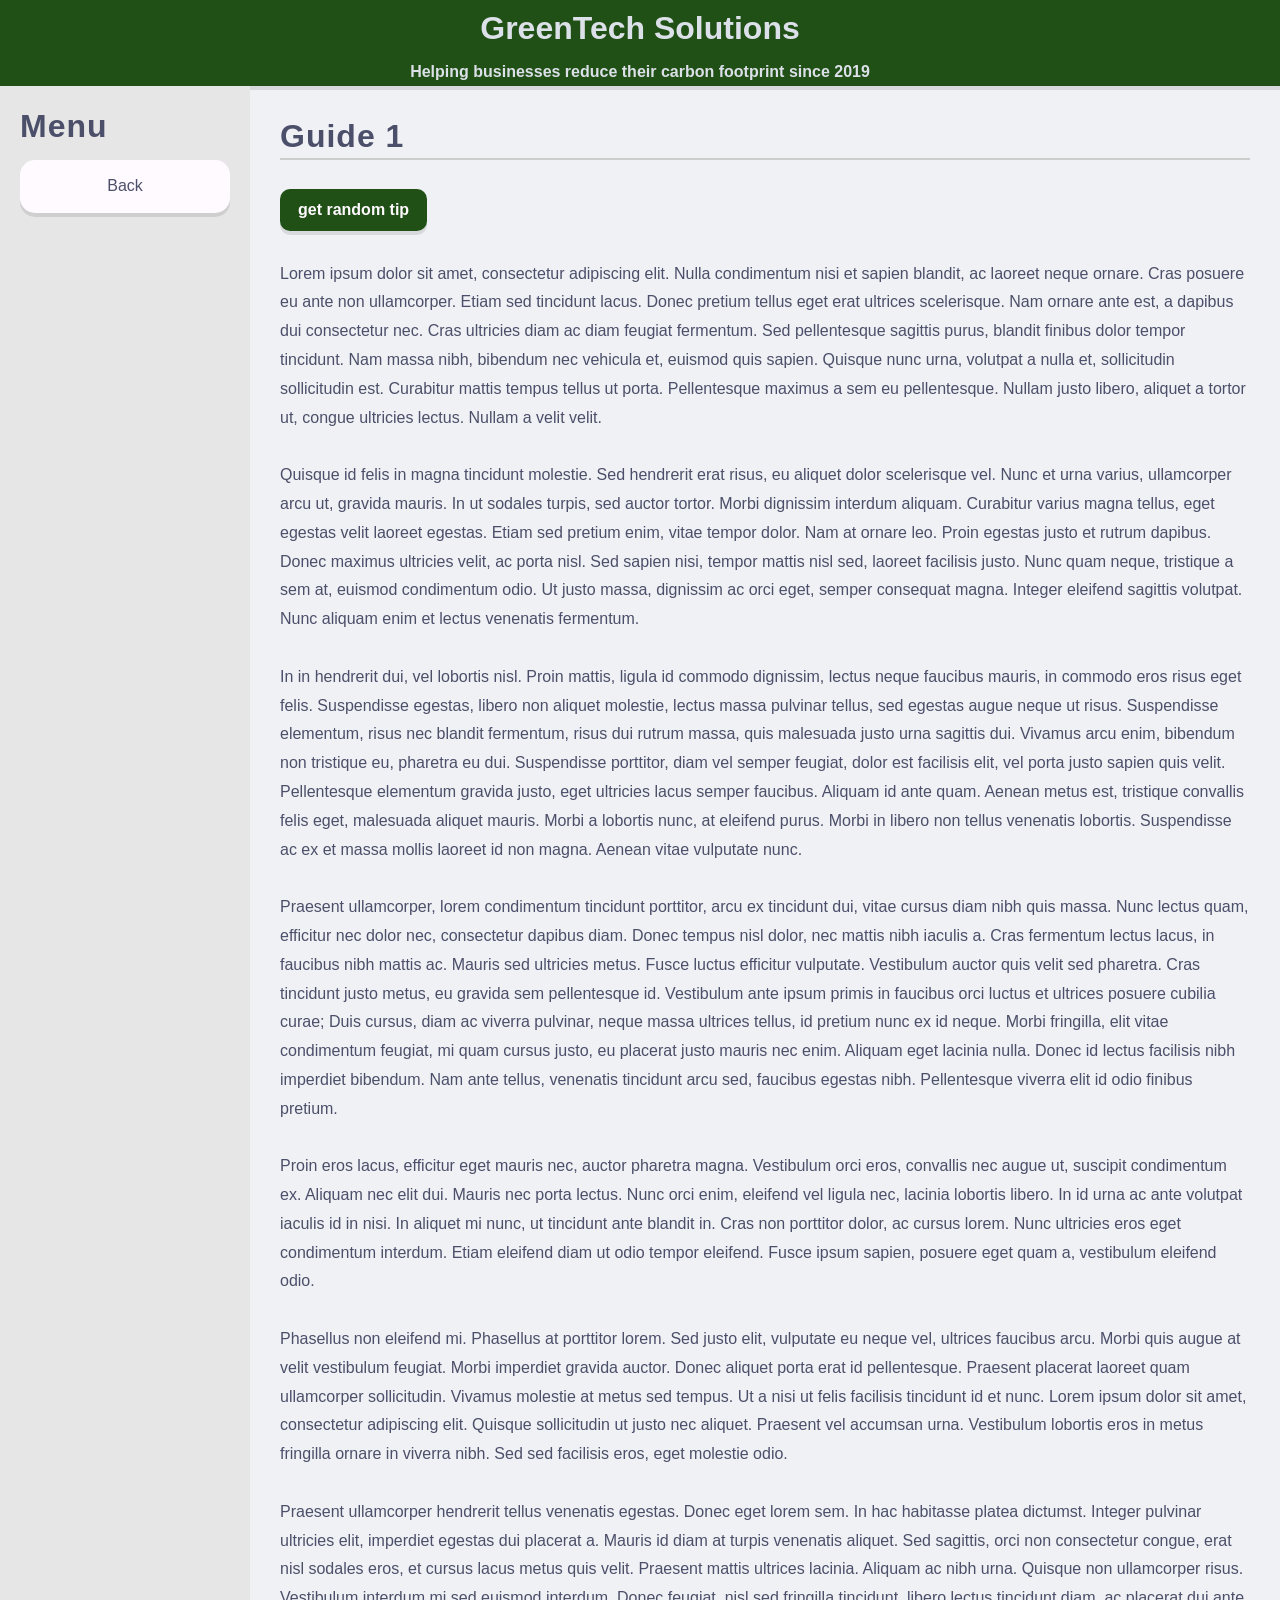
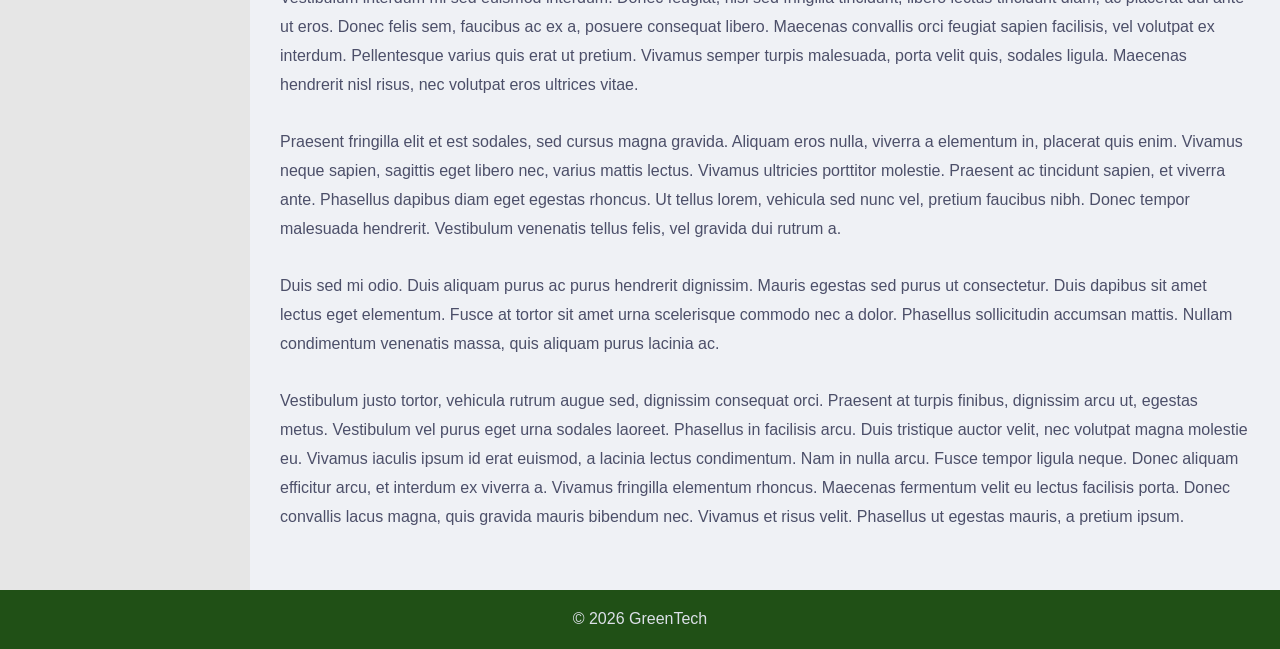
<file: html/Resources/guide.html>
<!DOCTYPE html>
<html lang="en">
    <meta charset="utf-8">  
    <meta name="Author" content="Jared Phillips">
    <meta name="Date" content="05-13-2026">
    <meta name="Description" content="This is my final project resources page made with HTML, CSS and javascript for the GreenTech Solutions client.">
<head>
    <link rel="stylesheet" href="../../css/styles.css">
    <title>Final</title>
</head>
<body>

  <div class="header">
    <h1>GreenTech Solutions</h1>
    <p>Helping businesses reduce their carbon footprint since 2019</p>
  </div>

  <div class="containerMain">

    <div class="sidebarMain">
      <h2>Menu</h2> 

      <a href="../Resources.html">Back</a>

    </div>

    <article class="articleMain">
      <h2>Guide 1</h2></br>
      <div>
        <button id="tipsBtn">get random tip</button>
        <div class="keyTips" id="key"></div>
        <div class="valueTips" id="value"></div>
        <script src="../../javascript/tips.js"></script>
      </div></br>
      <p> Lorem ipsum dolor sit amet, consectetur adipiscing elit. Nulla condimentum nisi et sapien blandit, ac laoreet neque ornare. Cras posuere eu ante non ullamcorper. Etiam sed tincidunt lacus. Donec pretium tellus eget erat ultrices scelerisque. Nam ornare ante est, a dapibus dui consectetur nec. Cras ultricies diam ac diam feugiat fermentum. Sed pellentesque sagittis purus, blandit finibus dolor tempor tincidunt. Nam massa nibh, bibendum nec vehicula et, euismod quis sapien. Quisque nunc urna, volutpat a nulla et, sollicitudin sollicitudin est. Curabitur mattis tempus tellus ut porta. Pellentesque maximus a sem eu pellentesque. Nullam justo libero, aliquet a tortor ut, congue ultricies lectus. Nullam a velit velit.</p></br>

      <p>Quisque id felis in magna tincidunt molestie. Sed hendrerit erat risus, eu aliquet dolor scelerisque vel. Nunc et urna varius, ullamcorper arcu ut, gravida mauris. In ut sodales turpis, sed auctor tortor. Morbi dignissim interdum aliquam. Curabitur varius magna tellus, eget egestas velit laoreet egestas. Etiam sed pretium enim, vitae tempor dolor. Nam at ornare leo. Proin egestas justo et rutrum dapibus. Donec maximus ultricies velit, ac porta nisl. Sed sapien nisi, tempor mattis nisl sed, laoreet facilisis justo. Nunc quam neque, tristique a sem at, euismod condimentum odio. Ut justo massa, dignissim ac orci eget, semper consequat magna. Integer eleifend sagittis volutpat. Nunc aliquam enim et lectus venenatis fermentum.</p></br>

      <p>In in hendrerit dui, vel lobortis nisl. Proin mattis, ligula id commodo dignissim, lectus neque faucibus mauris, in commodo eros risus eget felis. Suspendisse egestas, libero non aliquet molestie, lectus massa pulvinar tellus, sed egestas augue neque ut risus. Suspendisse elementum, risus nec blandit fermentum, risus dui rutrum massa, quis malesuada justo urna sagittis dui. Vivamus arcu enim, bibendum non tristique eu, pharetra eu dui. Suspendisse porttitor, diam vel semper feugiat, dolor est facilisis elit, vel porta justo sapien quis velit. Pellentesque elementum gravida justo, eget ultricies lacus semper faucibus. Aliquam id ante quam. Aenean metus est, tristique convallis felis eget, malesuada aliquet mauris. Morbi a lobortis nunc, at eleifend purus. Morbi in libero non tellus venenatis lobortis. Suspendisse ac ex et massa mollis laoreet id non magna. Aenean vitae vulputate nunc.</p></br>

      <p>Praesent ullamcorper, lorem condimentum tincidunt porttitor, arcu ex tincidunt dui, vitae cursus diam nibh quis massa. Nunc lectus quam, efficitur nec dolor nec, consectetur dapibus diam. Donec tempus nisl dolor, nec mattis nibh iaculis a. Cras fermentum lectus lacus, in faucibus nibh mattis ac. Mauris sed ultricies metus. Fusce luctus efficitur vulputate. Vestibulum auctor quis velit sed pharetra. Cras tincidunt justo metus, eu gravida sem pellentesque id. Vestibulum ante ipsum primis in faucibus orci luctus et ultrices posuere cubilia curae; Duis cursus, diam ac viverra pulvinar, neque massa ultrices tellus, id pretium nunc ex id neque. Morbi fringilla, elit vitae condimentum feugiat, mi quam cursus justo, eu placerat justo mauris nec enim. Aliquam eget lacinia nulla. Donec id lectus facilisis nibh imperdiet bibendum. Nam ante tellus, venenatis tincidunt arcu sed, faucibus egestas nibh. Pellentesque viverra elit id odio finibus pretium.</p></br>

      <p>Proin eros lacus, efficitur eget mauris nec, auctor pharetra magna. Vestibulum orci eros, convallis nec augue ut, suscipit condimentum ex. Aliquam nec elit dui. Mauris nec porta lectus. Nunc orci enim, eleifend vel ligula nec, lacinia lobortis libero. In id urna ac ante volutpat iaculis id in nisi. In aliquet mi nunc, ut tincidunt ante blandit in. Cras non porttitor dolor, ac cursus lorem. Nunc ultricies eros eget condimentum interdum. Etiam eleifend diam ut odio tempor eleifend. Fusce ipsum sapien, posuere eget quam a, vestibulum eleifend odio.</p></br>

      <p>Phasellus non eleifend mi. Phasellus at porttitor lorem. Sed justo elit, vulputate eu neque vel, ultrices faucibus arcu. Morbi quis augue at velit vestibulum feugiat. Morbi imperdiet gravida auctor. Donec aliquet porta erat id pellentesque. Praesent placerat laoreet quam ullamcorper sollicitudin. Vivamus molestie at metus sed tempus. Ut a nisi ut felis facilisis tincidunt id et nunc. Lorem ipsum dolor sit amet, consectetur adipiscing elit. Quisque sollicitudin ut justo nec aliquet. Praesent vel accumsan urna. Vestibulum lobortis eros in metus fringilla ornare in viverra nibh. Sed sed facilisis eros, eget molestie odio.</p></br>

      <p>Praesent ullamcorper hendrerit tellus venenatis egestas. Donec eget lorem sem. In hac habitasse platea dictumst. Integer pulvinar ultricies elit, imperdiet egestas dui placerat a. Mauris id diam at turpis venenatis aliquet. Sed sagittis, orci non consectetur congue, erat nisl sodales eros, et cursus lacus metus quis velit. Praesent mattis ultrices lacinia. Aliquam ac nibh urna. Quisque non ullamcorper risus. Vestibulum interdum mi sed euismod interdum. Donec feugiat, nisl sed fringilla tincidunt, libero lectus tincidunt diam, ac placerat dui ante ut eros. Donec felis sem, faucibus ac ex a, posuere consequat libero. Maecenas convallis orci feugiat sapien facilisis, vel volutpat ex interdum. Pellentesque varius quis erat ut pretium. Vivamus semper turpis malesuada, porta velit quis, sodales ligula. Maecenas hendrerit nisl risus, nec volutpat eros ultrices vitae.</p></br>

      <p>Praesent fringilla elit et est sodales, sed cursus magna gravida. Aliquam eros nulla, viverra a elementum in, placerat quis enim. Vivamus neque sapien, sagittis eget libero nec, varius mattis lectus. Vivamus ultricies porttitor molestie. Praesent ac tincidunt sapien, et viverra ante. Phasellus dapibus diam eget egestas rhoncus. Ut tellus lorem, vehicula sed nunc vel, pretium faucibus nibh. Donec tempor malesuada hendrerit. Vestibulum venenatis tellus felis, vel gravida dui rutrum a.</p></br>

      <p>Duis sed mi odio. Duis aliquam purus ac purus hendrerit dignissim. Mauris egestas sed purus ut consectetur. Duis dapibus sit amet lectus eget elementum. Fusce at tortor sit amet urna scelerisque commodo nec a dolor. Phasellus sollicitudin accumsan mattis. Nullam condimentum venenatis massa, quis aliquam purus lacinia ac.</p></br>

      <p>Vestibulum justo tortor, vehicula rutrum augue sed, dignissim consequat orci. Praesent at turpis finibus, dignissim arcu ut, egestas metus. Vestibulum vel purus eget urna sodales laoreet. Phasellus in facilisis arcu. Duis tristique auctor velit, nec volutpat magna molestie eu. Vivamus iaculis ipsum id erat euismod, a lacinia lectus condimentum. Nam in nulla arcu. Fusce tempor ligula neque. Donec aliquam efficitur arcu, et interdum ex viverra a. Vivamus fringilla elementum rhoncus. Maecenas fermentum velit eu lectus facilisis porta. Donec convallis lacus magna, quis gravida mauris bibendum nec. Vivamus et risus velit. Phasellus ut egestas mauris, a pretium ipsum. </p></br>

    </article>

  </div>

  <footer>
    © 2026 GreenTech
  </footer>

</body>
</html>
</file>
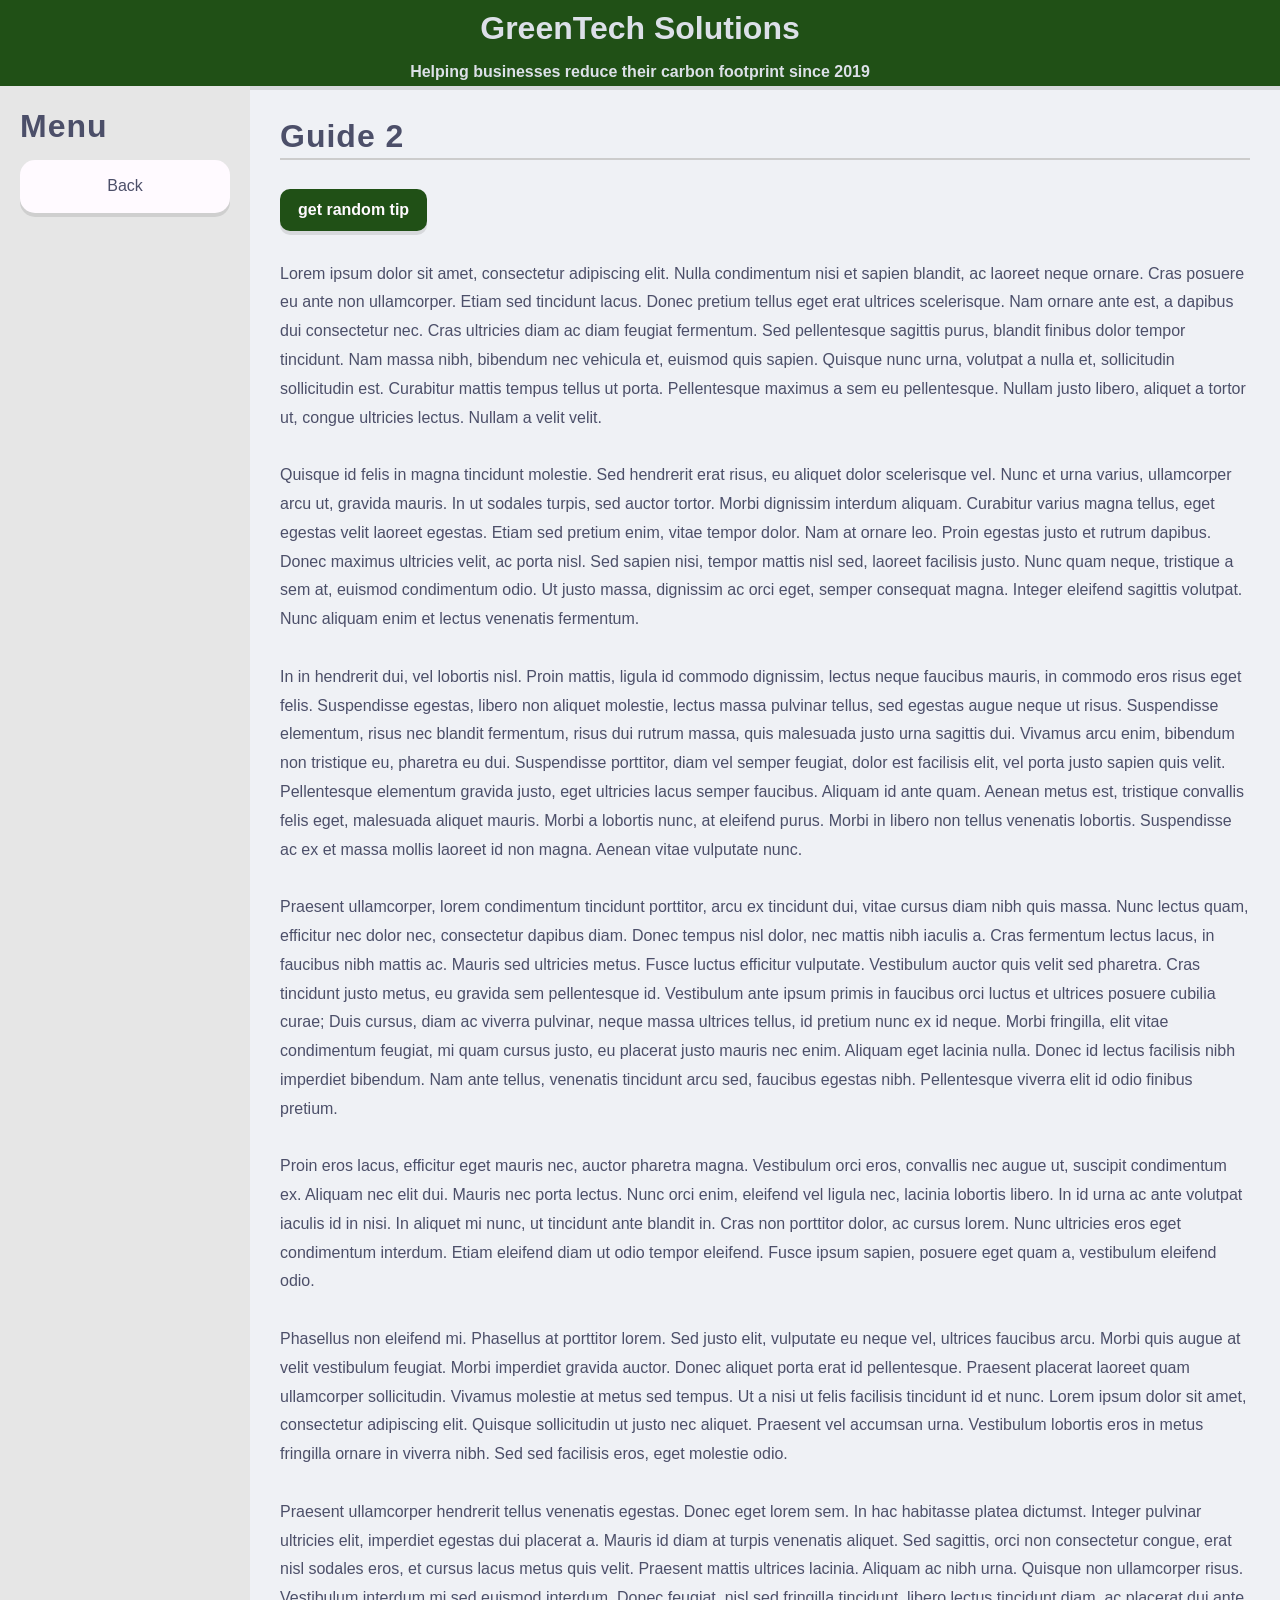
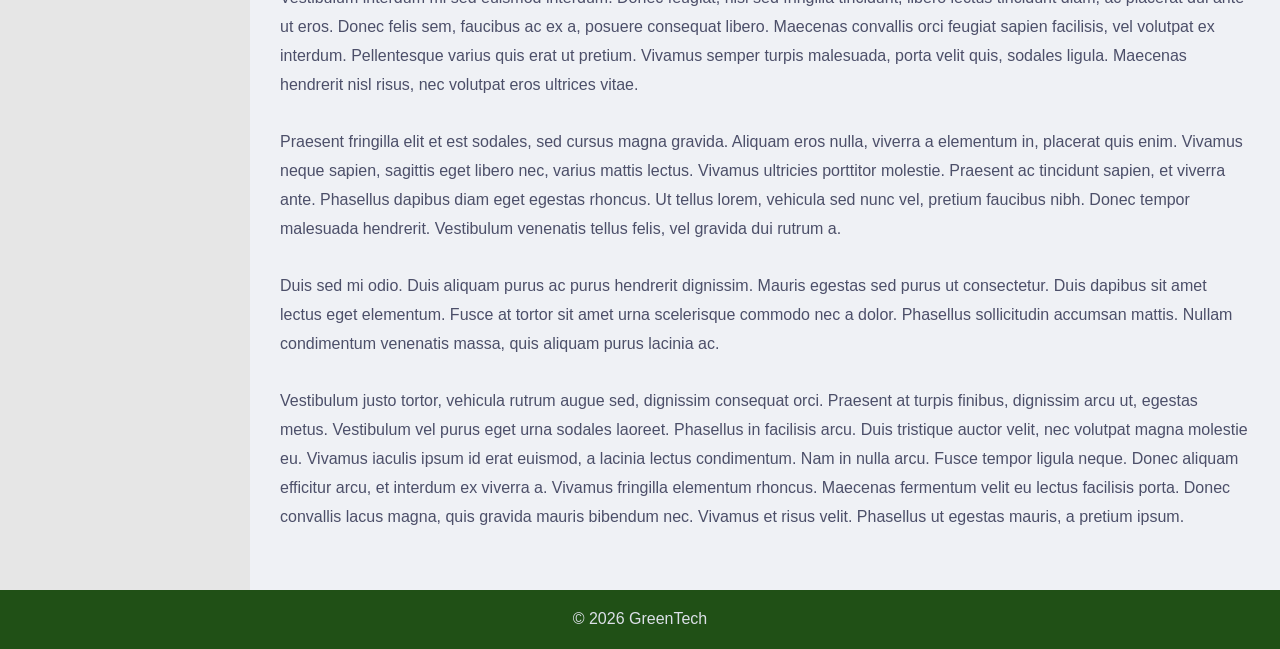
<file: html/Resources/guide2.html>
<!DOCTYPE html>
<html lang="en">
    <meta charset="utf-8">  
    <meta name="Author" content="Jared Phillips">
    <meta name="Date" content="05-13-2026">
    <meta name="Description" content="This is my final project resources page made with HTML, CSS and javascript for the GreenTech Solutions client.">
<head>
    <link rel="stylesheet" href="../../css/styles.css">
    <title>Final</title>
</head>
<body>

  <div class="header">
    <h1>GreenTech Solutions</h1>
    <p>Helping businesses reduce their carbon footprint since 2019</p>
  </div>

  <div class="containerMain">

    <div class="sidebarMain">
      <h2>Menu</h2> 

      <a href="../Resources.html">Back</a>

    </div>

    <article class="articleMain">
      <h2>Guide 2</h2></br>
        <div>
          <button id="tipsBtn">get random tip</button>
          <div class="keyTips" id="key"></div>
          <div class="valueTips" id="value"></div>
          <script src="../../javascript/tips.js"></script>
        </div></br>
      <p> Lorem ipsum dolor sit amet, consectetur adipiscing elit. Nulla condimentum nisi et sapien blandit, ac laoreet neque ornare. Cras posuere eu ante non ullamcorper. Etiam sed tincidunt lacus. Donec pretium tellus eget erat ultrices scelerisque. Nam ornare ante est, a dapibus dui consectetur nec. Cras ultricies diam ac diam feugiat fermentum. Sed pellentesque sagittis purus, blandit finibus dolor tempor tincidunt. Nam massa nibh, bibendum nec vehicula et, euismod quis sapien. Quisque nunc urna, volutpat a nulla et, sollicitudin sollicitudin est. Curabitur mattis tempus tellus ut porta. Pellentesque maximus a sem eu pellentesque. Nullam justo libero, aliquet a tortor ut, congue ultricies lectus. Nullam a velit velit.</p></br>

      <p>Quisque id felis in magna tincidunt molestie. Sed hendrerit erat risus, eu aliquet dolor scelerisque vel. Nunc et urna varius, ullamcorper arcu ut, gravida mauris. In ut sodales turpis, sed auctor tortor. Morbi dignissim interdum aliquam. Curabitur varius magna tellus, eget egestas velit laoreet egestas. Etiam sed pretium enim, vitae tempor dolor. Nam at ornare leo. Proin egestas justo et rutrum dapibus. Donec maximus ultricies velit, ac porta nisl. Sed sapien nisi, tempor mattis nisl sed, laoreet facilisis justo. Nunc quam neque, tristique a sem at, euismod condimentum odio. Ut justo massa, dignissim ac orci eget, semper consequat magna. Integer eleifend sagittis volutpat. Nunc aliquam enim et lectus venenatis fermentum.</p></br>

      <p>In in hendrerit dui, vel lobortis nisl. Proin mattis, ligula id commodo dignissim, lectus neque faucibus mauris, in commodo eros risus eget felis. Suspendisse egestas, libero non aliquet molestie, lectus massa pulvinar tellus, sed egestas augue neque ut risus. Suspendisse elementum, risus nec blandit fermentum, risus dui rutrum massa, quis malesuada justo urna sagittis dui. Vivamus arcu enim, bibendum non tristique eu, pharetra eu dui. Suspendisse porttitor, diam vel semper feugiat, dolor est facilisis elit, vel porta justo sapien quis velit. Pellentesque elementum gravida justo, eget ultricies lacus semper faucibus. Aliquam id ante quam. Aenean metus est, tristique convallis felis eget, malesuada aliquet mauris. Morbi a lobortis nunc, at eleifend purus. Morbi in libero non tellus venenatis lobortis. Suspendisse ac ex et massa mollis laoreet id non magna. Aenean vitae vulputate nunc.</p></br>

      <p>Praesent ullamcorper, lorem condimentum tincidunt porttitor, arcu ex tincidunt dui, vitae cursus diam nibh quis massa. Nunc lectus quam, efficitur nec dolor nec, consectetur dapibus diam. Donec tempus nisl dolor, nec mattis nibh iaculis a. Cras fermentum lectus lacus, in faucibus nibh mattis ac. Mauris sed ultricies metus. Fusce luctus efficitur vulputate. Vestibulum auctor quis velit sed pharetra. Cras tincidunt justo metus, eu gravida sem pellentesque id. Vestibulum ante ipsum primis in faucibus orci luctus et ultrices posuere cubilia curae; Duis cursus, diam ac viverra pulvinar, neque massa ultrices tellus, id pretium nunc ex id neque. Morbi fringilla, elit vitae condimentum feugiat, mi quam cursus justo, eu placerat justo mauris nec enim. Aliquam eget lacinia nulla. Donec id lectus facilisis nibh imperdiet bibendum. Nam ante tellus, venenatis tincidunt arcu sed, faucibus egestas nibh. Pellentesque viverra elit id odio finibus pretium.</p></br>

      <p>Proin eros lacus, efficitur eget mauris nec, auctor pharetra magna. Vestibulum orci eros, convallis nec augue ut, suscipit condimentum ex. Aliquam nec elit dui. Mauris nec porta lectus. Nunc orci enim, eleifend vel ligula nec, lacinia lobortis libero. In id urna ac ante volutpat iaculis id in nisi. In aliquet mi nunc, ut tincidunt ante blandit in. Cras non porttitor dolor, ac cursus lorem. Nunc ultricies eros eget condimentum interdum. Etiam eleifend diam ut odio tempor eleifend. Fusce ipsum sapien, posuere eget quam a, vestibulum eleifend odio.</p></br>

      <p>Phasellus non eleifend mi. Phasellus at porttitor lorem. Sed justo elit, vulputate eu neque vel, ultrices faucibus arcu. Morbi quis augue at velit vestibulum feugiat. Morbi imperdiet gravida auctor. Donec aliquet porta erat id pellentesque. Praesent placerat laoreet quam ullamcorper sollicitudin. Vivamus molestie at metus sed tempus. Ut a nisi ut felis facilisis tincidunt id et nunc. Lorem ipsum dolor sit amet, consectetur adipiscing elit. Quisque sollicitudin ut justo nec aliquet. Praesent vel accumsan urna. Vestibulum lobortis eros in metus fringilla ornare in viverra nibh. Sed sed facilisis eros, eget molestie odio.</p></br>

      <p>Praesent ullamcorper hendrerit tellus venenatis egestas. Donec eget lorem sem. In hac habitasse platea dictumst. Integer pulvinar ultricies elit, imperdiet egestas dui placerat a. Mauris id diam at turpis venenatis aliquet. Sed sagittis, orci non consectetur congue, erat nisl sodales eros, et cursus lacus metus quis velit. Praesent mattis ultrices lacinia. Aliquam ac nibh urna. Quisque non ullamcorper risus. Vestibulum interdum mi sed euismod interdum. Donec feugiat, nisl sed fringilla tincidunt, libero lectus tincidunt diam, ac placerat dui ante ut eros. Donec felis sem, faucibus ac ex a, posuere consequat libero. Maecenas convallis orci feugiat sapien facilisis, vel volutpat ex interdum. Pellentesque varius quis erat ut pretium. Vivamus semper turpis malesuada, porta velit quis, sodales ligula. Maecenas hendrerit nisl risus, nec volutpat eros ultrices vitae.</p></br>

      <p>Praesent fringilla elit et est sodales, sed cursus magna gravida. Aliquam eros nulla, viverra a elementum in, placerat quis enim. Vivamus neque sapien, sagittis eget libero nec, varius mattis lectus. Vivamus ultricies porttitor molestie. Praesent ac tincidunt sapien, et viverra ante. Phasellus dapibus diam eget egestas rhoncus. Ut tellus lorem, vehicula sed nunc vel, pretium faucibus nibh. Donec tempor malesuada hendrerit. Vestibulum venenatis tellus felis, vel gravida dui rutrum a.</p></br>

      <p>Duis sed mi odio. Duis aliquam purus ac purus hendrerit dignissim. Mauris egestas sed purus ut consectetur. Duis dapibus sit amet lectus eget elementum. Fusce at tortor sit amet urna scelerisque commodo nec a dolor. Phasellus sollicitudin accumsan mattis. Nullam condimentum venenatis massa, quis aliquam purus lacinia ac.</p></br>

      <p>Vestibulum justo tortor, vehicula rutrum augue sed, dignissim consequat orci. Praesent at turpis finibus, dignissim arcu ut, egestas metus. Vestibulum vel purus eget urna sodales laoreet. Phasellus in facilisis arcu. Duis tristique auctor velit, nec volutpat magna molestie eu. Vivamus iaculis ipsum id erat euismod, a lacinia lectus condimentum. Nam in nulla arcu. Fusce tempor ligula neque. Donec aliquam efficitur arcu, et interdum ex viverra a. Vivamus fringilla elementum rhoncus. Maecenas fermentum velit eu lectus facilisis porta. Donec convallis lacus magna, quis gravida mauris bibendum nec. Vivamus et risus velit. Phasellus ut egestas mauris, a pretium ipsum. </p></br>

    </article>

  </div>

  <footer>

    © 2026 GreenTech
  </footer>

</body>
</html>
</file>
<file: css/styles.css>
:root {
    --mainGreen: rgb(32, 80, 22);
    --mainText: rgb(76, 79, 105);
    --secondaryText: rgb(220, 224, 232);
    --mainBackGround: rgb(239, 241, 245);
    --secondaryBackGround: rgb(230, 230, 230);
    --menuHover: rgb(220, 247, 214);
    --mainWhite: rgb(255, 250, 255);
    --mainBorder: rgb(204, 204, 204);
    --shadow: 0 4px  rgba(0, 0, 0, 0.1);
    --radB: 15px;
    --radS: 10px;
}

* {
    margin: 0;
    padding: 0;
    box-sizing: border-box;
}

html{
    color: var(--mainText);
}

body {
    background-color: var(--mainBackGround);
    font-family: Arial, sans-serif;
    line-height: 1.8;
}

input,
textarea,
select,
button {
    font-size: 1rem;
    border-radius: var(--radS);
}

.header,
footer {
    background-color: var(--mainGreen);
    color: var(--secondaryText);
    text-align: center;
}

.header {
    font-weight: bold;
    box-shadow: var(--shadow);
}

footer {
    padding: 15px;
}

h2 {
    font-size: 2rem;
    font-weight: 700;
    border-bottom: 2px solid var(--mainBorder);
    letter-spacing: 1px;
    line-height: 1.3;
}

h3{
    font-size: 1.5rem;
    font-weight: 700;
    border-bottom: 2px dotted var(--mainBorder);
    letter-spacing: 1px;
    line-height: 1.3;
}

a{
    text-decoration: none;
}

.containerMain {
    display: flex;
    min-height: calc(100vh - 140px);
}

.articleMain {
    flex: 1;
    padding: 30px;
}

.sidebarMain {
    background-color: var(--secondaryBackGround);
    width: 250px;
    padding: 20px;
    display: flex;
    flex-direction: column;
    gap: 12px;
}

.sidebarMain h2{
    border: none;
}

.sidebarMain a {
    background-color: var(--mainWhite);
    color: var(--mainText);
    padding: 12px;
    text-align: center;
    border-radius: var(--radB);
    box-shadow: var(--shadow);
}

.sidebarMain a:hover {
    background-color: var(--menuHover);
}

input,
textarea,
select {
    width: 100%;
    padding: 12px;
    margin-top: 8px;
    border: 1px solid var(--mainBorder);
}

.keyTips,
.valueTips {
    display: none;
    justify-content: center;
    align-items: center;
}

.keyTips {
    font-weight: bold;
}

.productCard {
    background-color: var(--mainWhite);
    display: inline-flex;
    flex-direction: column;
    width: 100%;
    max-width: 320px;
    min-height: 220px;
    margin: 12px;
    padding: 16px;
    border-radius: var(--radB);
    box-shadow: var(--shadow);
    transition: transform 0.2s ease
}

.productCard:hover {
    transform: translateY(-5px);
    width: 620px;
}

.productInfo {
    display: inline-flex;
    flex-direction: column;
    gap: 10px;
    line-height: 1.05;
    margin-bottom: 5px;
}

.productInfo h3{
    font-size: 1.5;
    font-weight: 700;
    margin-top: 0rem;
    margin-bottom: 0rem;
    padding-bottom: 0.0rem;
    border: none;
    letter-spacing: 1px;
    line-height: 1.3;
}

.productCard img {
    width: 100%;
    height: 100%;
    object-fit: cover;
    border-radius: var(--radS);
}

.productCategory {
    font-style: italic;
}

button {
    background-color: var(--mainGreen);
    color: var(--mainWhite);
    padding: 12px 18px;
    border: none;
    cursor: pointer;
    font-weight: bold;
    transition: background-color 0.2s ease;
    box-shadow: var(--shadow);
}

button:hover {
    background-color: var(--mainGreen);
}

.subscribeBtn {
    margin-top: 5px;
}


@media (max-width: 768px) {

    .containerMain {
        flex-direction: column;
    }

    .sidebarMain {
        width: 100%;
        flex-direction: row;
        flex-wrap: wrap;
        justify-content: center;
    }

    .sidebarMain a {
        flex: 1 1 100px;
    }

    .articleMain {
        padding: 20px;
    }

    .productCard {
        max-width: 100%;
    }

    .header {
        font-size: 1.2rem;
        padding: 1rem;
    }
}
</file>
